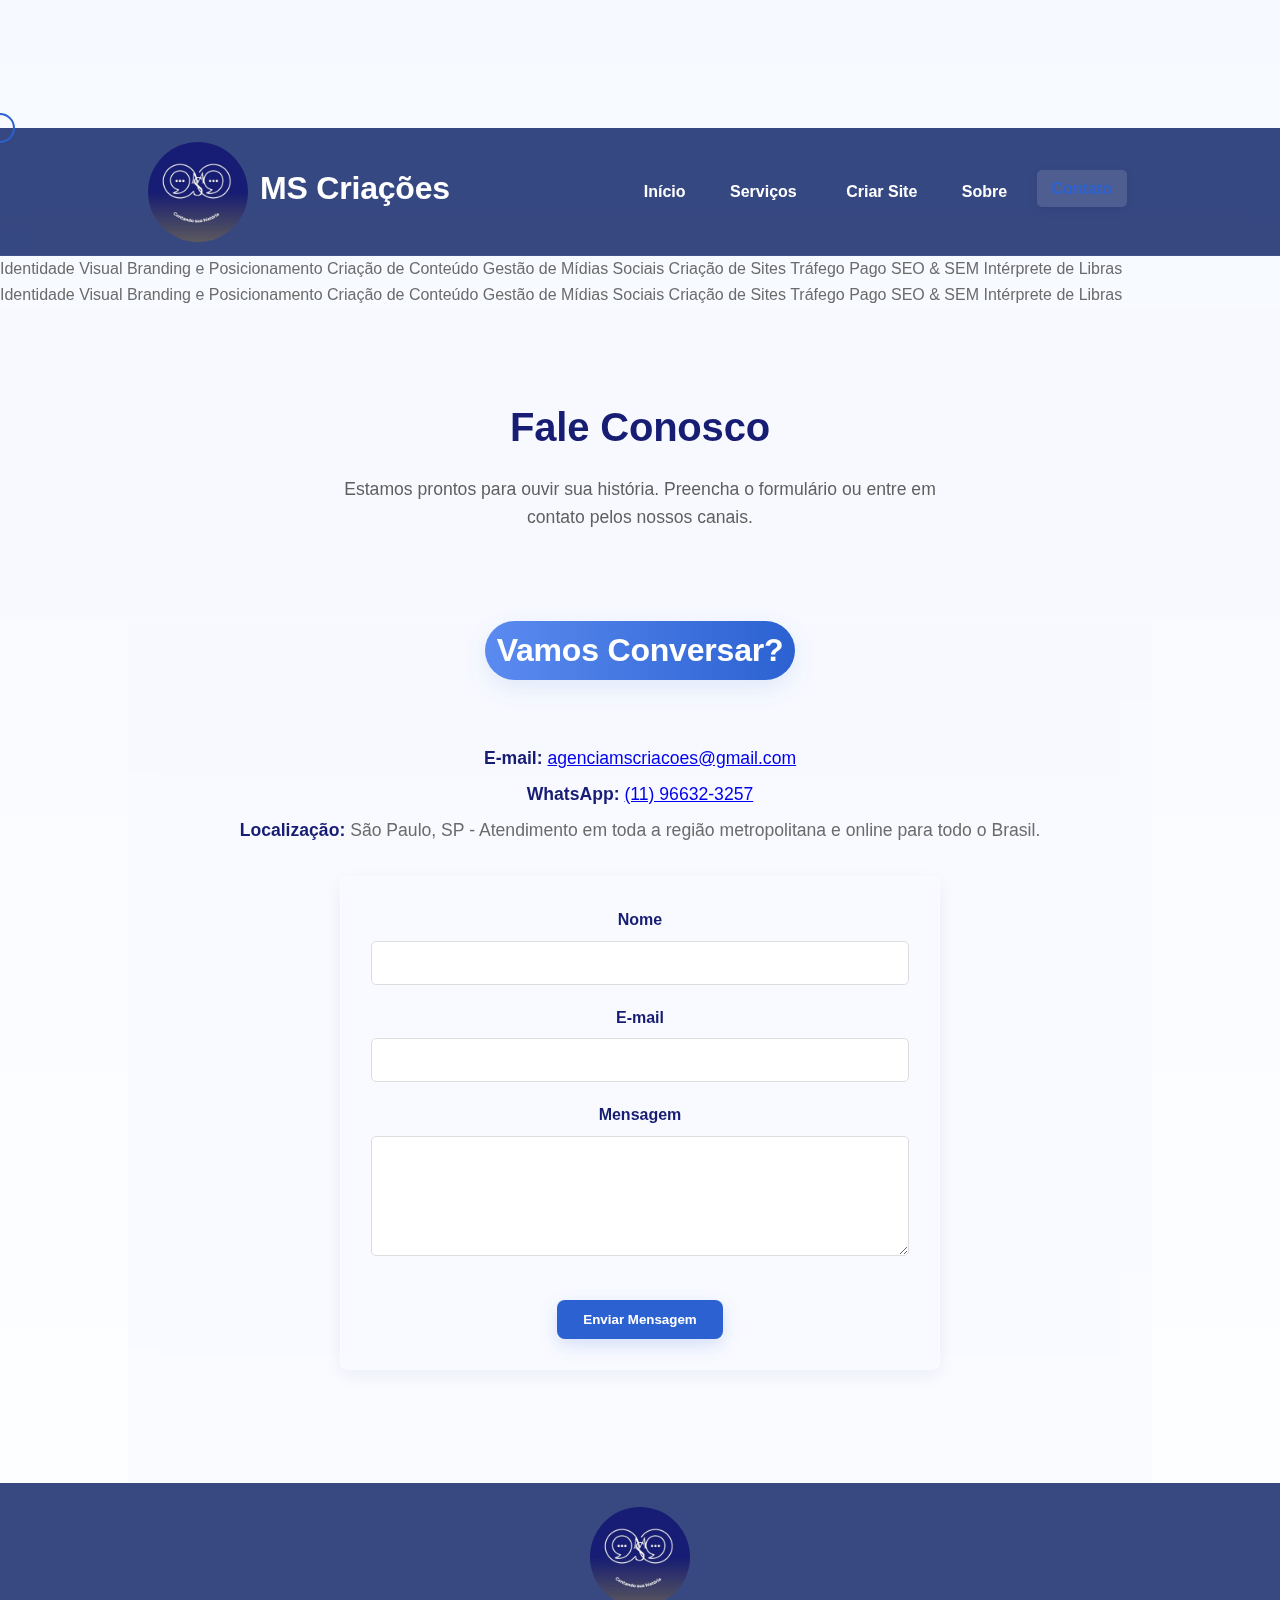
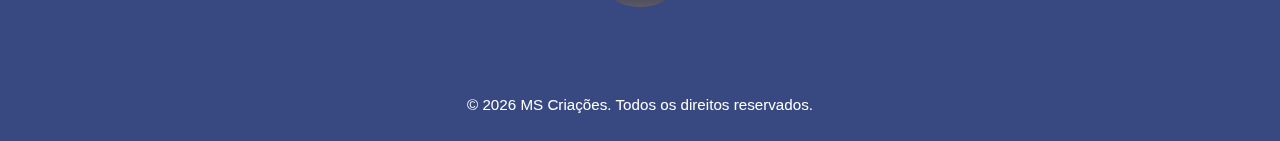
<file: contact.html>
<!DOCTYPE html>
<html lang="pt-br">
<head>
    <meta charset="UTF-8">
    <meta name="viewport" content="width=device-width, initial-scale=1.0">
    <title>Contato | Fale com a MS Criações</title>
    <meta name="description" content="Entre em contato com a MS Criações. Vamos conversar sobre como podemos ajudar sua marca a crescer com estratégias de marketing digital e branding.">
    <meta name="keywords" content="contato agência de marketing, orçamento marketing digital, falar com ms criações, são paulo, sp">
    <meta name="robots" content="index, follow">
    <link rel="canonical" href="https://agenciamscriacoes.netlify.app/contact.html">

    <!-- Open Graph / Facebook -->
    <meta property="og:type" content="website">
    <meta property="og:url" content="https://agenciamscriacoes.netlify.app/contact.html">
    <meta property="og:title" content="Contato | Fale com a MS Criações">
    <meta property="og:description" content="Pronto para contar sua história? Entre em contato com a MS Criações e vamos construir algo incrível juntos.">
    <meta property="og:image" content="https://agenciamscriacoes.netlify.app/img/LogoMsCriacoes.png">

    <!-- Favicon -->
    <link rel="icon" href="./img/LogoMsCriacoes.png" type="image/png">
    <link rel="apple-touch-icon" href="./img/LogoMsCriacoes.png">

    <!-- Política de Segurança de Conteúdo (CSP) -->
    <meta http-equiv="Content-Security-Policy" content="default-src 'self'; script-src 'self' 'unsafe-inline' https://web3forms.com; style-src 'self' 'unsafe-inline' https://fonts.googleapis.com https://cdnjs.cloudflare.com; font-src 'self' https://fonts.gstatic.com https://cdnjs.cloudflare.com; img-src 'self' https: data:; connect-src 'self' https://api.web3forms.com https://fonts.googleapis.com https://fonts.gstatic.com https://cdnjs.cloudflare.com;">

    <link rel="preconnect" href="https://fonts.googleapis.com">
    <link rel="preconnect" href="https://fonts.gstatic.com" crossorigin>
    <link href="https://fonts.googleapis.com/css2?family=Poppins:wght@400;700&family=Cormorant+Garamond:wght@700&display=swap" rel="stylesheet">
    <link rel="stylesheet" href="https://cdnjs.cloudflare.com/ajax/libs/font-awesome/6.5.1/css/all.min.css" integrity="sha512-DTOQO9RWCH3ppGqcWaEA1BIZOC6xxalwEsw9c2QQeAIftl+Vegovlnee1c9QX4TctnWMn13TZye+giMm8e2LwA==" crossorigin="anonymous" referrerpolicy="no-referrer" />
    <link rel="stylesheet" href="./style.css">
</head>
<body>
    <!-- Menu Vertical Flutuante -->
    <nav id="menu-vertical" class="menu-vertical-oculto">
        <ul>
            <li><a href="index.html" title="Início"><i class="fas fa-home"></i></a></li>
            <li><a href="serviços.html" title="Serviços"><i class="fas fa-cogs"></i></a></li>
            <li><a href="sites.html" title="Criar Site"><i class="fas fa-laptop-code"></i></a></li>
            <li><a href="sobre.html" title="Sobre"><i class="fas fa-info-circle"></i></a></li>
            <li><a href="contact.html" title="Contato"><i class="fas fa-envelope"></i></a></li>
        </ul>
    </nav>
    <div class="custom-cursor"></div>
    <div class="background-circles">
        <span></span><span></span><span></span><span></span><span></span>
        <span></span><span></span><span></span><span></span><span></span>
    </div>

    <header>
        <div class="container">
            <a href="index.html" class="logo-link">
                <img src="./img/LogoMsCriacoes.png" alt="Logo da Agência MS Criações">
                <h1 class="logo">MS Criações</h1>
            </a>
            <nav id="nav-principal">
                <ul>
                    <li><a href="index.html">Início</a></li>
                    <li class="menu-suspenso">
                        <a href="serviços.html">Serviços <i class="fas fa-chevron-down"></i></a>
                        <ul class="menu-suspenso-conteudo">
                            <li><a href="serviços.html#visual-identity">Identidade Visual</a></li>
                            <li><a href="serviços.html#branding">Branding e Posicionamento</a></li>
                            <li><a href="serviços.html#content-creation">Criação de Conteúdo</a></li>
                            <li><a href="serviços.html#social-media">Gestão de Mídias Sociais</a></li>
                            <li><a href="sites.html">Criação de Sites & SEO</a></li>
                            <li><a href="serviços.html#paid-traffic">Tráfego Pago</a></li>
                            <li><a href="serviços.html#seo-sem">SEO & SEM</a></li>
                            <li><a href="serviços.html#graphic-design">Design Gráfico</a></li>
                            <li><a href="serviços.html#email-marketing">E-mail Marketing</a></li>
                            <li><a href="serviços.html#marketing-consult">Consultoria de Marketing</a></li>
                            <li><a href="serviços.html#interprete">Intérprete de Libras</a></li>
                        </ul>
                    </li>
                    <li><a href="sites.html">Criar Site</a></li>
                    <li><a href="sobre.html">Sobre</a></li>
                    <li><a href="contact.html" class="ativo">Contato</a></li>
                </ul>
            </nav>
            <button id="menu-hamburguer" aria-label="Abrir menu" aria-expanded="false">
                <i class="fas fa-bars"></i>
            </button>
        </div>
    </header>

    <main>
        <!-- Faixa de Serviços Animada -->
        <div class="servicos-animados">
            <div class="lista-servicos">
                <span><i class="fas fa-palette"></i> Identidade Visual</span>
                <span><i class="fas fa-lightbulb"></i> Branding e Posicionamento</span>
                <span><i class="fas fa-pen-nib"></i> Criação de Conteúdo</span>
                <span><i class="fas fa-share-alt"></i> Gestão de Mídias Sociais</span>
                <span><i class="fas fa-laptop-code"></i> Criação de Sites</span>
                <span><i class="fas fa-bullhorn"></i> Tráfego Pago</span>
                <span><i class="fas fa-search"></i> SEO & SEM</span>
                <span><i class="fas fa-sign-language"></i> Intérprete de Libras</span>
            </div>
            <div class="lista-servicos" aria-hidden="true">
                <span><i class="fas fa-palette"></i> Identidade Visual</span>
                <span><i class="fas fa-lightbulb"></i> Branding e Posicionamento</span>
                <span><i class="fas fa-pen-nib"></i> Criação de Conteúdo</span>
                <span><i class="fas fa-share-alt"></i> Gestão de Mídias Sociais</span>
                <span><i class="fas fa-laptop-code"></i> Criação de Sites</span>
                <span><i class="fas fa-bullhorn"></i> Tráfego Pago</span>
                <span><i class="fas fa-search"></i> SEO & SEM</span>
                <span><i class="fas fa-sign-language"></i> Intérprete de Libras</span>
            </div>
        </div>
        <div class="cabecalho-pagina-titulo">
            <div class="container">
                <h1>Fale Conosco</h1>
                <p>Estamos prontos para ouvir sua história. Preencha o formulário ou entre em contato pelos nossos canais.</p>
            </div>
        </div>

        <section id="contato" class="container">
            <div class="titulo-wrapper">
                <h2>Vamos Conversar?</h2>
            </div>
            <div class="contato-info">
                <p><strong>E-mail:</strong> <a href="mailto:agenciamscriacoes@gmail.com">agenciamscriacoes@gmail.com</a></p>
                <p><strong>WhatsApp:</strong> <a href="https://wa.me/5511966323257" target="_blank" rel="noopener noreferrer">(11) 96632-3257</a></p>
                <p><strong>Localização:</strong> São Paulo, SP - Atendimento em toda a região metropolitana e online para todo o Brasil.</p>
            </div>

            <form action="https://api.web3forms.com/submit" method="POST" class="formulario-contato">
                <!-- Substitua pelo seu Access Key do Web3Forms. É grátis! -->
                <input type="hidden" name="access_key" value="c6931593-21b5-4c31-9a73-353a2c5399c5">

                <div class="grupo-formulario">
                    <label for="name">Nome</label>
                    <input type="text" name="name" id="name" required>
                </div>
                <div class="grupo-formulario">
                    <label for="email">E-mail</label>
                    <input type="email" name="email" id="email" required>
                </div>
                <div class="grupo-formulario">
                    <label for="message">Mensagem</label>
                    <textarea name="message" id="message" required></textarea>
                </div>
                <button type="submit" class="botao-cta">Enviar Mensagem</button>
            </form>
        </section>
    </main>

    <footer>
        <a href="index.html" class="footer-logo-link">
            <img src="./img/LogoMsCriacoes.png" alt="Logo MS Criações">
        </a>
        <div class="redes-sociais">
            <a href="https://www.instagram.com/agenciamscriacoes" target="_blank" title="Instagram" rel="noopener noreferrer"><i class="fab fa-instagram"></i></a>
            <a href="https://www.facebook.com/profile.php?id=100081991680252" target="_blank" title="Facebook" rel="noopener noreferrer"><i class="fab fa-facebook-f"></i></a>
            <a href="https://wa.me/5511966323257" target="_blank" title="WhatsApp" rel="noopener noreferrer"><i class="fab fa-whatsapp"></i></a>
            <a href="https://www.linkedin.com/in/ag%C3%AAncia-ms-cria%C3%A7%C3%B5es-60936438a?utm_source=share&utm_campaign=share_via&utm_content=profile&utm_medium=android_app&lipi=urn%3Ali%3Apage%3Ad_flagship3_messaging_conversation_detail%3B7OPuw2mGSeuJONG70EQP7w%3D%3D" target="_blank" title="LinkedIn" rel="noopener noreferrer"><i class="fab fa-linkedin-in"></i></a>
        </div>
        <p>&copy; <span id="current-year"></span> MS Criações. Todos os direitos reservados.</p>
    </footer>

    <script src="main.js" defer></script>
</body>
</html>
</file>
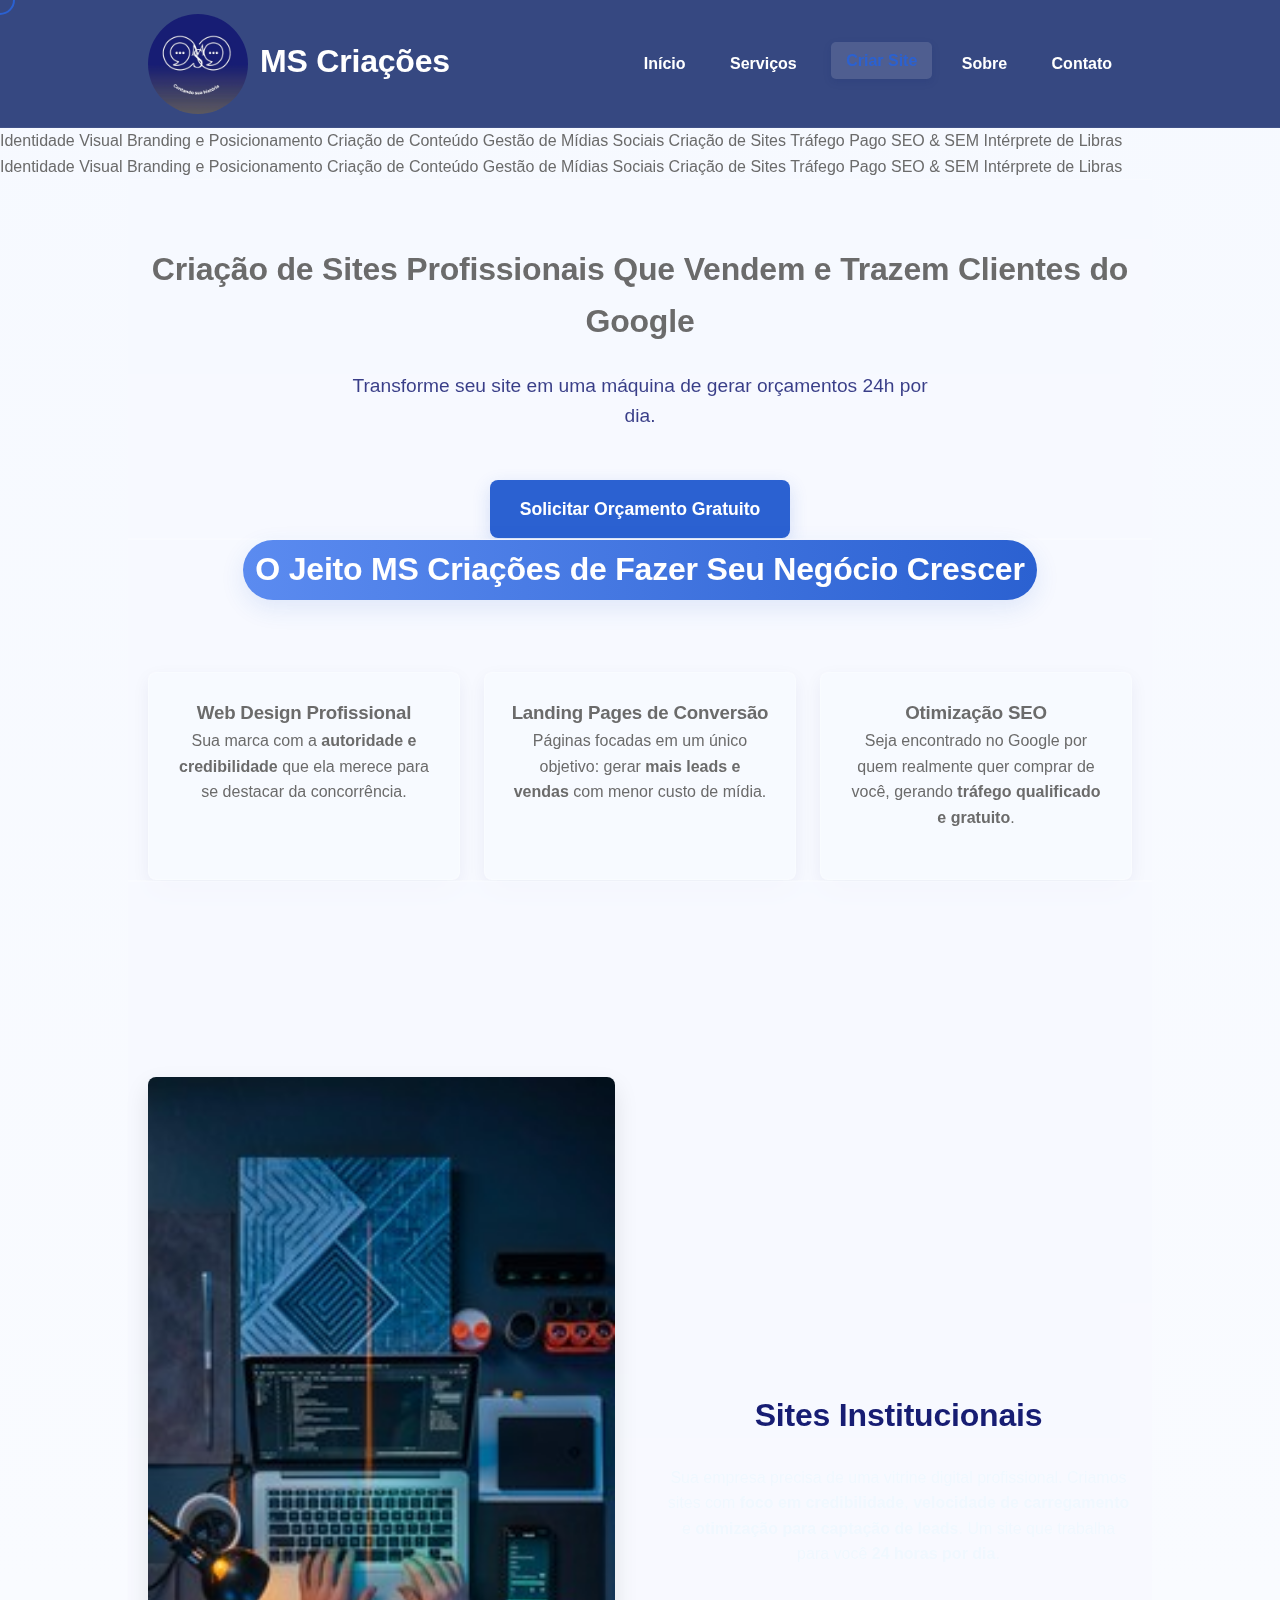
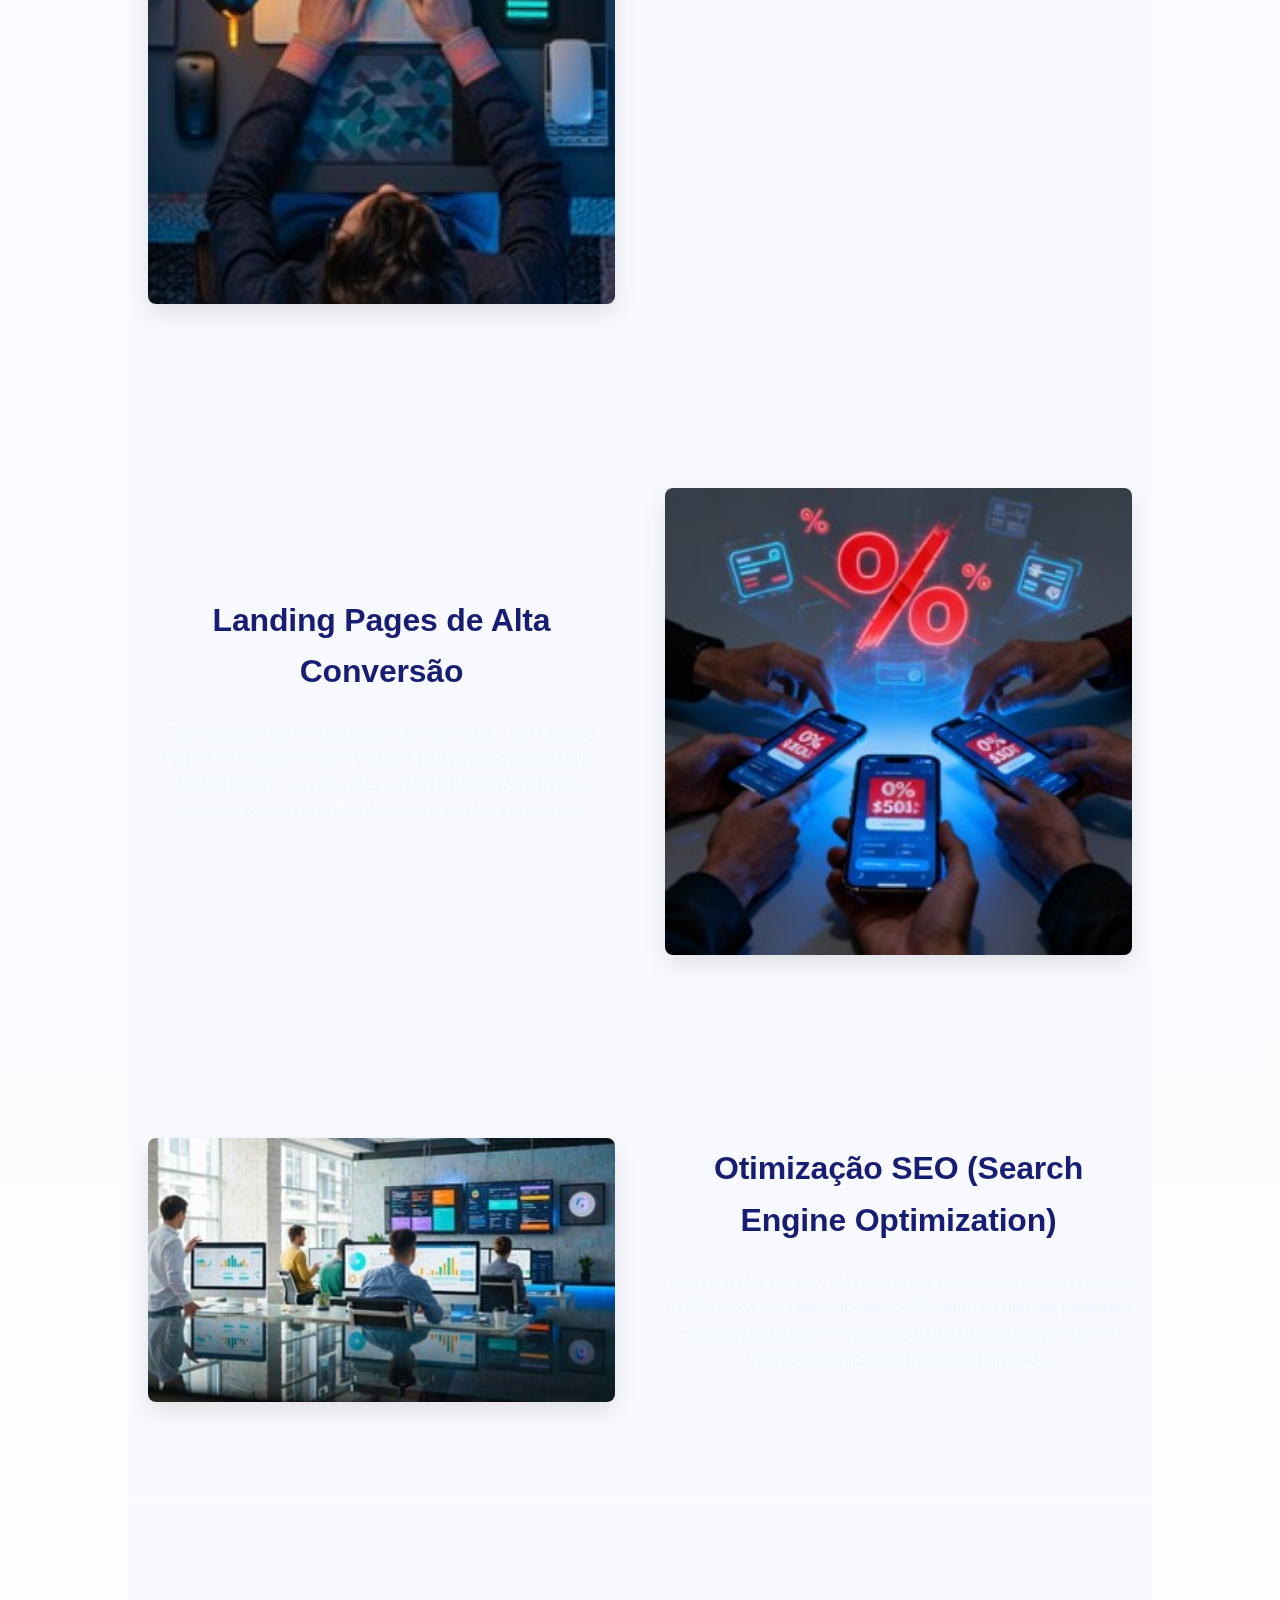
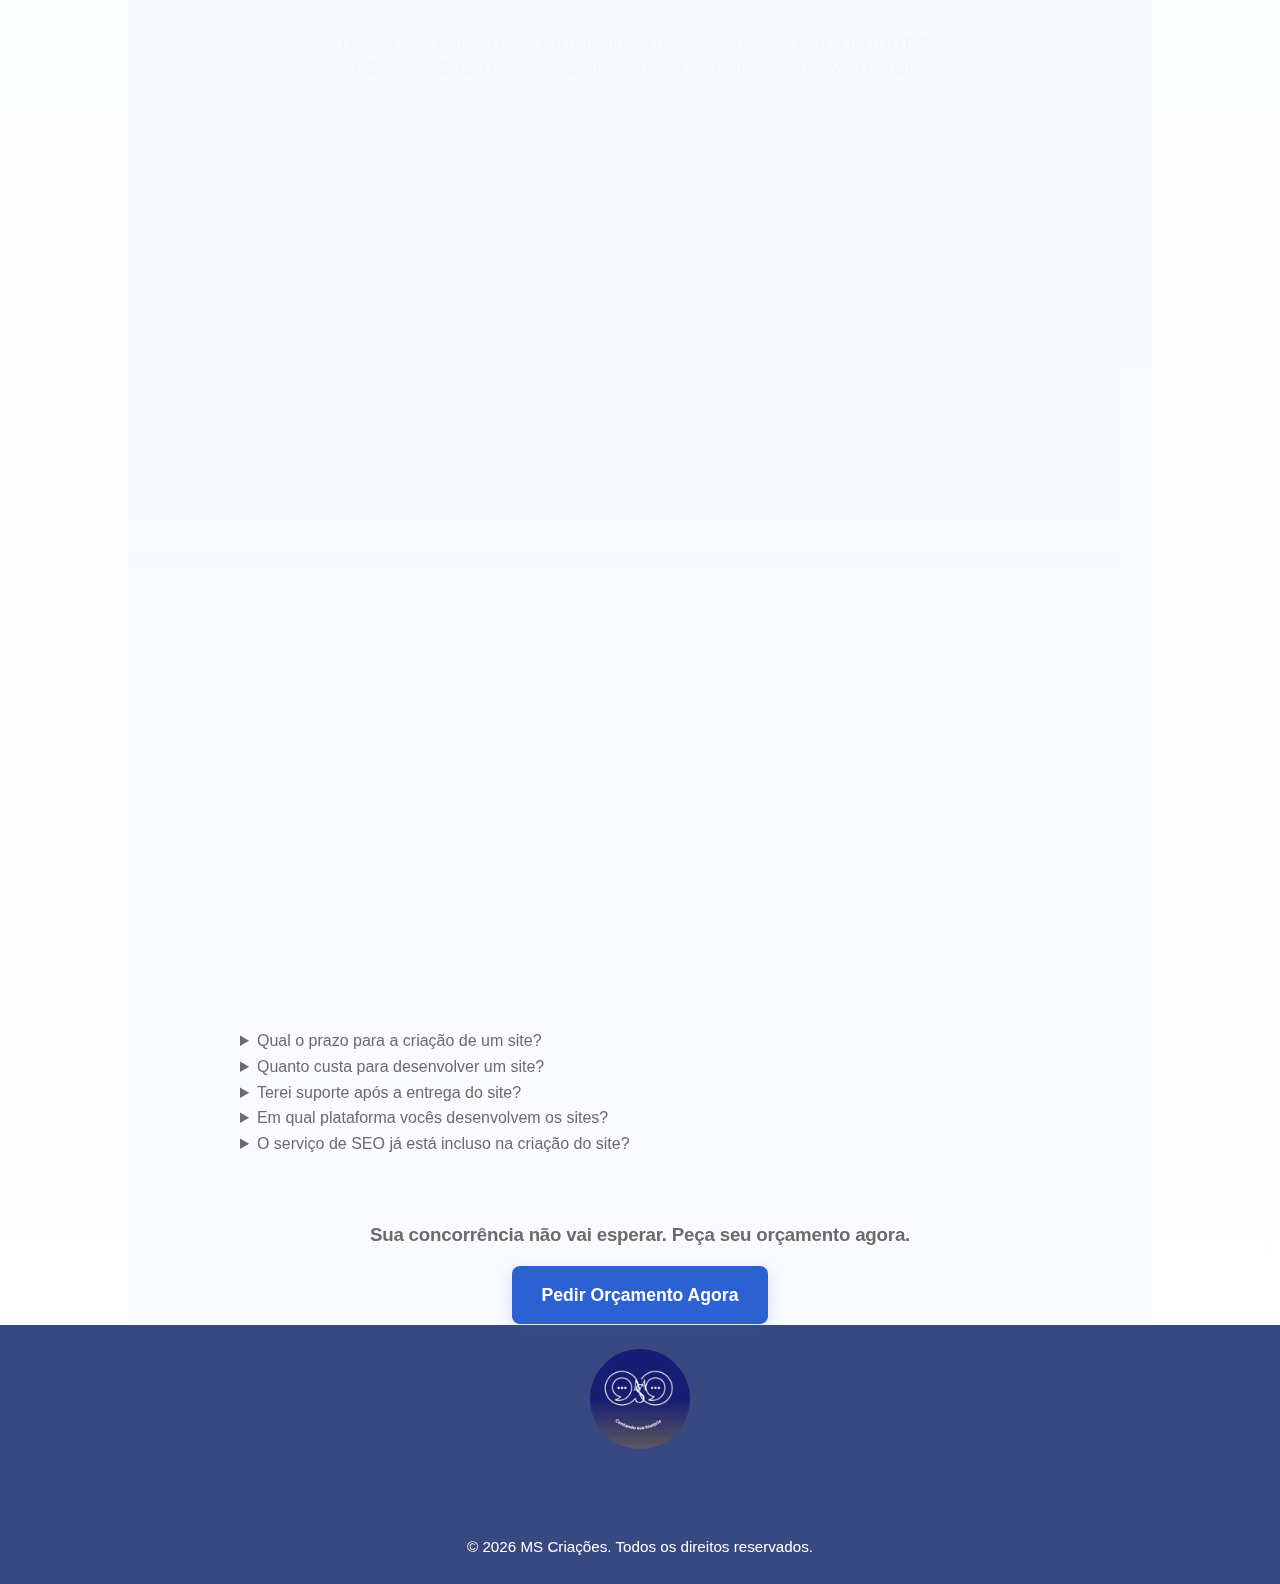
<file: sites.html>
<!DOCTYPE html>
<html lang="pt-br" prefix="og: https://ogp.me/ns#">
<head>
    <meta charset="UTF-8">
    <meta name="viewport" content="width=device-width, initial-scale=1.0">    
    <title>Criação de Sites e SEO que Geram Vendas | MS Criações</title>
    <meta name="description" content="Criação de sites profissionais e otimização SEO para PMEs e profissionais liberais. Transforme seu site em uma máquina de vendas com a MS Criações.">
    <meta name="keywords" content="criação de sites, landing page de alta conversão, otimização seo, desenvolvimento de site, web design profissional, site para pme, site para profissional liberal, são paulo">
    <meta name="robots" content="index, follow">
    <link rel="canonical" href="https://agenciamscriacoes.netlify.app/sites.html">

    <!-- Open Graph / Facebook -->
    <meta property="og:type" content="website">
    <meta property="og:url" content="https://agenciamscriacoes.netlify.app/sites.html">
    <meta property="og:title" content="Criação de Sites Profissionais Que Vendem | MS Criações">
    <meta property="og:description" content="Transforme seu site em uma máquina de gerar orçamentos 24h por dia. Foco em performance, velocidade e conversão.">
    <meta property="og:image" content="https://agenciamscriacoes.netlify.app/img/LogoMsCriacoes.png">

    <!-- Favicon -->
    <link rel="icon" href="./img/LogoMsCriacoes.png" type="image/png">
    <link rel="apple-touch-icon" href="./img/LogoMsCriacoes.png">

    <!-- Política de Segurança de Conteúdo (CSP) -->
    <meta http-equiv="Content-Security-Policy" content="default-src 'self'; script-src 'self' 'unsafe-inline'; style-src 'self' 'unsafe-inline' https://fonts.googleapis.com https://cdnjs.cloudflare.com; font-src 'self' https://fonts.gstatic.com https://cdnjs.cloudflare.com; img-src 'self' https: data:; connect-src 'self' https://fonts.googleapis.com https://fonts.gstatic.com https://cdnjs.cloudflare.com;">

    <link rel="preconnect" href="https://fonts.googleapis.com">
    <link rel="preconnect" href="https://fonts.gstatic.com" crossorigin>
    <link href="https://fonts.googleapis.com/css2?family=Poppins:wght@400;700&display=swap" rel="stylesheet">
    <!-- Font Awesome com Subresource Integrity (SRI) -->
    <link rel="stylesheet" href="https://cdnjs.cloudflare.com/ajax/libs/font-awesome/6.5.1/css/all.min.css" integrity="sha512-DTOQO9RWCH3ppGqcWaEA1BIZOC6xxalwEsw9c2QQeAIftl+Vegovlnee1c9QX4TctnWMn13TZye+giMm8e2LwA==" crossorigin="anonymous" referrerpolicy="no-referrer" />
    <link rel="stylesheet" href="./style.css">
</head>
<body class="page-sites">
    <div class="background-logos" id="logo-container">
        <!-- Logos serão adicionados aqui via JavaScript -->
    </div>
    <div class="custom-cursor"></div>

    <header>
        <div class="container">
            <a href="index.html" class="logo-link">
                <img src="./img/LogoMsCriacoes.png" alt="Logo MS Criações">
                <h1 class="logo">MS Criações</h1>
            </a>
            <nav id="nav-principal" aria-label="Menu principal">
                <ul>
                    <li><a href="index.html">Início</a></li>
                    <li class="menu-suspenso">
                        <a href="serviços.html">Serviços <i class="fas fa-chevron-down"></i></a>
                        <ul class="menu-suspenso-conteudo">
                            <li><a href="serviços.html#visual-identity">Identidade Visual</a></li>
                            <li><a href="serviços.html#branding">Branding e Posicionamento</a></li>
                            <li><a href="serviços.html#content-creation">Criação de Conteúdo</a></li>
                            <li><a href="serviços.html#social-media">Gestão de Mídias Sociais</a></li>
                            <li><a href="sites.html">Criação de Sites & SEO</a></li>
                            <li><a href="serviços.html#paid-traffic">Tráfego Pago</a></li>
                            <li><a href="serviços.html#seo-sem">SEO & SEM</a></li>
                            <li><a href="serviços.html#graphic-design">Design Gráfico</a></li>
                            <li><a href="serviços.html#email-marketing">E-mail Marketing</a></li>
                            <li><a href="serviços.html#marketing-consult">Consultoria de Marketing</a></li>
                            <li><a href="serviços.html#interprete">Intérprete de Libras</a></li>
                        </ul>
                    </li>
                    <li><a href="sites.html" aria-current="page">Criar Site</a></li>
                    <li><a href="sobre.html">Sobre</a></li>
                    <li><a href="contact.html">Contato</a></li>
                </ul>
            </nav>
            <button id="menu-hamburguer" aria-label="Abrir menu" aria-expanded="false">
                <i class="fas fa-bars"></i>
            </button>
        </div>
    </header>

    <main>
        <!-- Faixa de Serviços Animada -->
        <div class="servicos-animados">
            <div class="lista-servicos">
                <span><i class="fas fa-palette"></i> Identidade Visual</span>
                <span><i class="fas fa-lightbulb"></i> Branding e Posicionamento</span>
                <span><i class="fas fa-pen-nib"></i> Criação de Conteúdo</span>
                <span><i class="fas fa-share-alt"></i> Gestão de Mídias Sociais</span>
                <span><i class="fas fa-laptop-code"></i> Criação de Sites</span>
                <span><i class="fas fa-bullhorn"></i> Tráfego Pago</span>
                <span><i class="fas fa-search"></i> SEO & SEM</span>
                <span><i class="fas fa-sign-language"></i> Intérprete de Libras</span>
            </div>
            <div class="lista-servicos" aria-hidden="true">
                <span><i class="fas fa-palette"></i> Identidade Visual</span>
                <span><i class="fas fa-lightbulb"></i> Branding e Posicionamento</span>
                <span><i class="fas fa-pen-nib"></i> Criação de Conteúdo</span>
                <span><i class="fas fa-share-alt"></i> Gestão de Mídias Sociais</span>
                <span><i class="fas fa-laptop-code"></i> Criação de Sites</span>
                <span><i class="fas fa-bullhorn"></i> Tráfego Pago</span>
                <span><i class="fas fa-search"></i> SEO & SEM</span>
                <span><i class="fas fa-sign-language"></i> Intérprete de Libras</span>
            </div>
        </div>
        <!-- A. Seção Principal (Acima da Dobra) -->
        <section id="hero-sites" class="container" style="padding-top: 4rem; text-align: center;">
            <h1>Criação de Sites Profissionais Que Vendem e Trazem Clientes do Google</h1>
            <p class="secao-subtitulo" style="font-size: 1.2rem; margin-bottom: 2rem;">Transforme seu site em uma máquina de gerar orçamentos 24h por dia.</p>
            <a href="https://wa.me/5511966323257?text=Ol%C3%A1%2C+gostaria+de+um+or%C3%A7amento+gratuito+para+meu+site." target="_blank" rel="noopener noreferrer" class="botao-cta" style="font-size: 1.1rem; padding: 15px 30px;">
                <i class="fab fa-whatsapp"></i> Solicitar Orçamento Gratuito
            </a>
        </section>

        <!-- B. Seção de Diferenciais -->
        <section id="diferenciais-sites" class="container">
            <h2>O Jeito MS Criações de Fazer Seu Negócio Crescer</h2>
            <div class="resumo-cartoes">
                <div class="cartao">
                    <i class="fas fa-paint-brush cartao-icone"></i>
                    <h3>Web Design Profissional</h3>
                    <p>Sua marca com a <strong>autoridade e credibilidade</strong> que ela merece para se destacar da concorrência.</p>
                </div>
                <div class="cartao">
                    <i class="fas fa-bullseye cartao-icone"></i>
                    <h3>Landing Pages de Conversão</h3>
                    <p>Páginas focadas em um único objetivo: gerar <strong>mais leads e vendas</strong> com menor custo de mídia.</p>
                </div>
                <div class="cartao">
                    <i class="fas fa-chart-line cartao-icone"></i>
                    <h3>Otimização SEO</h3>
                    <p>Seja encontrado no Google por quem realmente quer comprar de você, gerando <strong>tráfego qualificado e gratuito</strong>.</p>
                </div>
            </div>
        </section>

        

        <!-- D. Detalhamento do Serviço -->
        <section id="detalhe-servicos" class="container">
            <h2>Soluções Digitais Sob Medida Para o Seu Sucesso</h2>
            <div class="lista-secao-servico">
                <div class="servico-item">
                    <div class="servico-item-conteudo">
                        <div class="servico-imagem">
                            <img src="./img/criacaodesites.jpg" alt="Criação de site profissional exibido em um laptop">
                        </div>
                        <div class="servico-descricao">
                            <h3>Sites Institucionais</h3>
                            <p style="color: aliceblue;">Sua empresa precisa de uma vitrine digital profissional. Criamos sites com <strong>foco em credibilidade</strong>, <strong>velocidade de carregamento</strong> e <strong>otimização para captação de leads</strong>. Um site que trabalha para você <strong>24 horas por dia</strong>.</p>
                        </div>
                    </div>
                </div>
                <div class="servico-item reverso">
                    <div class="servico-item-conteudo">
                        <div class="servico-imagem">
                            <img src="./img/trafegopago.jpg" alt="Gráficos de conversão e performance de uma landing page">
                        </div>
                        <div class="servico-descricao">
                            <h3>Landing Pages de Alta Conversão</h3>
                            <p style="color:aliceblue">Para campanhas de marketing e lançamentos, uma Landing Page é a ferramenta ideal. Usamos <strong>copywriting persuasivo</strong>, <strong>design limpo</strong> e um foco total em <strong>taxa de conversão</strong> para construir páginas que transformam visitantes em clientes.</p>
                        </div>
                    </div>
                </div>
                <div class="servico-item">
                    <div class="servico-item-conteudo">
                        <div class="servico-imagem">
                            <img src="./img/SEO.jpg" alt="Pessoa analisando dados de SEO em um laptop para rankeamento no Google">
                        </div>
                        <div class="servico-descricao">
                            <h3>Otimização SEO (Search Engine Optimization)</h3>
                            <p style="color: aliceblue;">Não basta ter um site, ele precisa ser encontrado. Nosso serviço de SEO foca em <strong>rankeamento no Google</strong>, <strong>análise de palavras-chave estratégicas</strong> e <strong>construção de autoridade</strong> para atrair <strong>tráfego orgânico (gratuito) e qualificado</strong>.</p>
                        </div>
                    </div>
                </div>
            </div>
        </section>

        <!-- NOVA SEÇÃO: Tecnologia e Performance -->
        <section id="tecnologia-performance" class="container">
            <h2>Tecnologia de Ponta para Máxima Performance</h2>
            <p class="secao-subtitulo" style="color: aliceblue;">Nossos sites não são feitos em plataformas genéricas. Usamos código puro (HTML, CSS e JavaScript) para entregar um resultado final muito superior. Veja por quê:</p>
            <div class="resumo-cartoes">
                <div class="cartao">
                    <i class="fas fa-rocket cartao-icone"></i>
                    <h3>Performance e Velocidade</h3>
                    <p>Sites feitos em código puro são <strong>extremamente leves e rápidos</strong>. Isso não só agrada seus visitantes, mas é um dos fatores mais importantes para o <strong>bom posicionamento no Google</strong>.</p>
                </div>
                <div class="cartao">
                    <i class="fas fa-search-plus cartao-icone"></i>
                    <h3>SEO Técnico Avançado</h3>
                    <p>Com controle total do código, implementamos uma <strong>estrutura semântica perfeita</strong> e dados estruturados (rich snippets) que ajudam o Google a entender e destacar seu site nos resultados de busca.</p>
                </div>
                <div class="cartao">
                    <i class="fas fa-shield-alt cartao-icone"></i>
                    <h3>Segurança e Baixo Custo</h3>
                    <p>Sem plugins vulneráveis e com uma estrutura mais simples, seu site fica <strong>muito mais seguro</strong> contra ataques. Além disso, a hospedagem de sites estáticos é <strong>mais barata e eficiente</strong>.</p>
                </div>
                <div class="cartao">
                    <i class="fas fa-palette cartao-icone"></i>
                    <h3>Flexibilidade Total</h3>
                    <p>Não estamos limitados por templates prontos. Podemos criar <strong>qualquer design e funcionalidade</strong> que seu negócio precisar, garantindo um site verdadeiramente único e escalável para o futuro.</p>
                </div>
            </div>
        </section>

        <!-- E. O Processo -->
        <section id="processo" class="container">
            <h2>Histórias contadas com método</h2>
            <div class="resumo-cartoes">
                <div class="cartao"><div class="cartao-numero">1</div><i class="fas fa-search-dollar cartao-icone"></i><h3>Estratégia</h3><p>Imersão no seu negócio para definir objetivos, público e a melhor estratégia digital.</p></div>
                <div class="cartao"><div class="cartao-numero">2</div><i class="fas fa-pencil-ruler cartao-icone"></i><h3>Desenvolvimento</h3><p>Criação do design e desenvolvimento do site com foco em usabilidade e performance.</p></div>
                <div class="cartao"><div class="cartao-numero">3</div><i class="fas fa-rocket cartao-icone"></i><h3>SEO & Lançamento</h3><p>Otimização completa para o Google e publicação do seu novo site no ar.</p></div>
                <div class="cartao"><div class="cartao-numero">4</div><i class="fas fa-chart-line cartao-icone"></i><h3>Acompanhamento</h3><p>Análise de resultados e otimizações contínuas para garantir o crescimento.</p></div>
            </div>
        </section>

        <!-- F. Fechamento e FAQ -->
        <section id="faq-fechamento" class="container">
            <h2>Perguntas Frequentes (FAQ)</h2>
            <div class="faq-container" style="max-width: 800px; margin: 2rem auto; text-align: left;">
                <details><summary>Qual o prazo para a criação de um site?</summary><p>Um site institucional leva, em média, de 20 a 30 dias, enquanto uma Landing Page pode ser entregue em até 10 dias, dependendo da complexidade.</p></details>
                <details><summary>Quanto custa para desenvolver um site?</summary><p>O investimento varia conforme o projeto. Oferecemos pacotes personalizados para cada necessidade. Entre em contato para um orçamento gratuito e sem compromisso.</p></details>
                <details><summary>Terei suporte após a entrega do site?</summary><p>Sim! Oferecemos um período de suporte gratuito para ajustes e dúvidas, além de planos de manutenção e atualização contínua.</p></details>
                <details><summary>Em qual plataforma vocês desenvolvem os sites?</summary><p>Trabalhamos com as tecnologias mais modernas e eficientes (HTML, CSS, JavaScript) para garantir máxima performance, segurança e total personalização, sem depender de plataformas de terceiros.</p></details>
                <details><summary>O serviço de SEO já está incluso na criação do site?</summary><p>A criação do site inclui uma otimização SEO básica (on-page). Para um trabalho contínuo de rankeamento e atração de tráfego, oferecemos um serviço de SEO completo e recorrente.</p></details>
            </div>

            <div class="fechamento-cta" style="margin-top: 4rem; text-align: center;">
                <h3>Sua concorrência não vai esperar. Peça seu orçamento agora.</h3>
                <a href="https://wa.me/5511966323257?text=Ol%C3%A1%2C+vi+a+p%C3%A1gina+de+sites+e+gostaria+de+um+or%C3%A7amento." target="_blank" rel="noopener noreferrer" class="botao-cta" style="font-size: 1.1rem; padding: 15px 30px;">
                    <i class="fab fa-whatsapp"></i> Pedir Orçamento Agora
                </a>
            </div>
        </section>
    </main>

    <footer>
        <a href="index.html" class="footer-logo-link">
            <img src="./img/LogoMsCriacoes.png" alt="Logo MS Criações">
        </a>
        <div class="redes-sociais">
            <a href="https://www.instagram.com/agenciamscriacoes" target="_blank" rel="noopener noreferrer" title="Instagram"><i class="fab fa-instagram"></i></a>
            <a href="https://www.facebook.com/profile.php?id=100081991680252" target="_blank" rel="noopener noreferrer" title="Facebook"><i class="fab fa-facebook-f"></i></a>
            <a href="https://wa.me/5511966323257" target="_blank" rel="noopener noreferrer" title="WhatsApp"><i class="fab fa-whatsapp"></i></a>
            <a href="https://www.linkedin.com/in/ag%C3%AAncia-ms-cria%C3%A7%C3%B5es-60936438a" target="_blank" rel="noopener noreferrer" title="LinkedIn"><i class="fab fa-linkedin-in"></i></a>
        </div>
        <p>&copy; <span id="current-year"></span> MS Criações. Todos os direitos reservados.</p>
    </footer>

    <script src="main.js" defer></script>
</body>
</html>
</body>
</html>
</file>
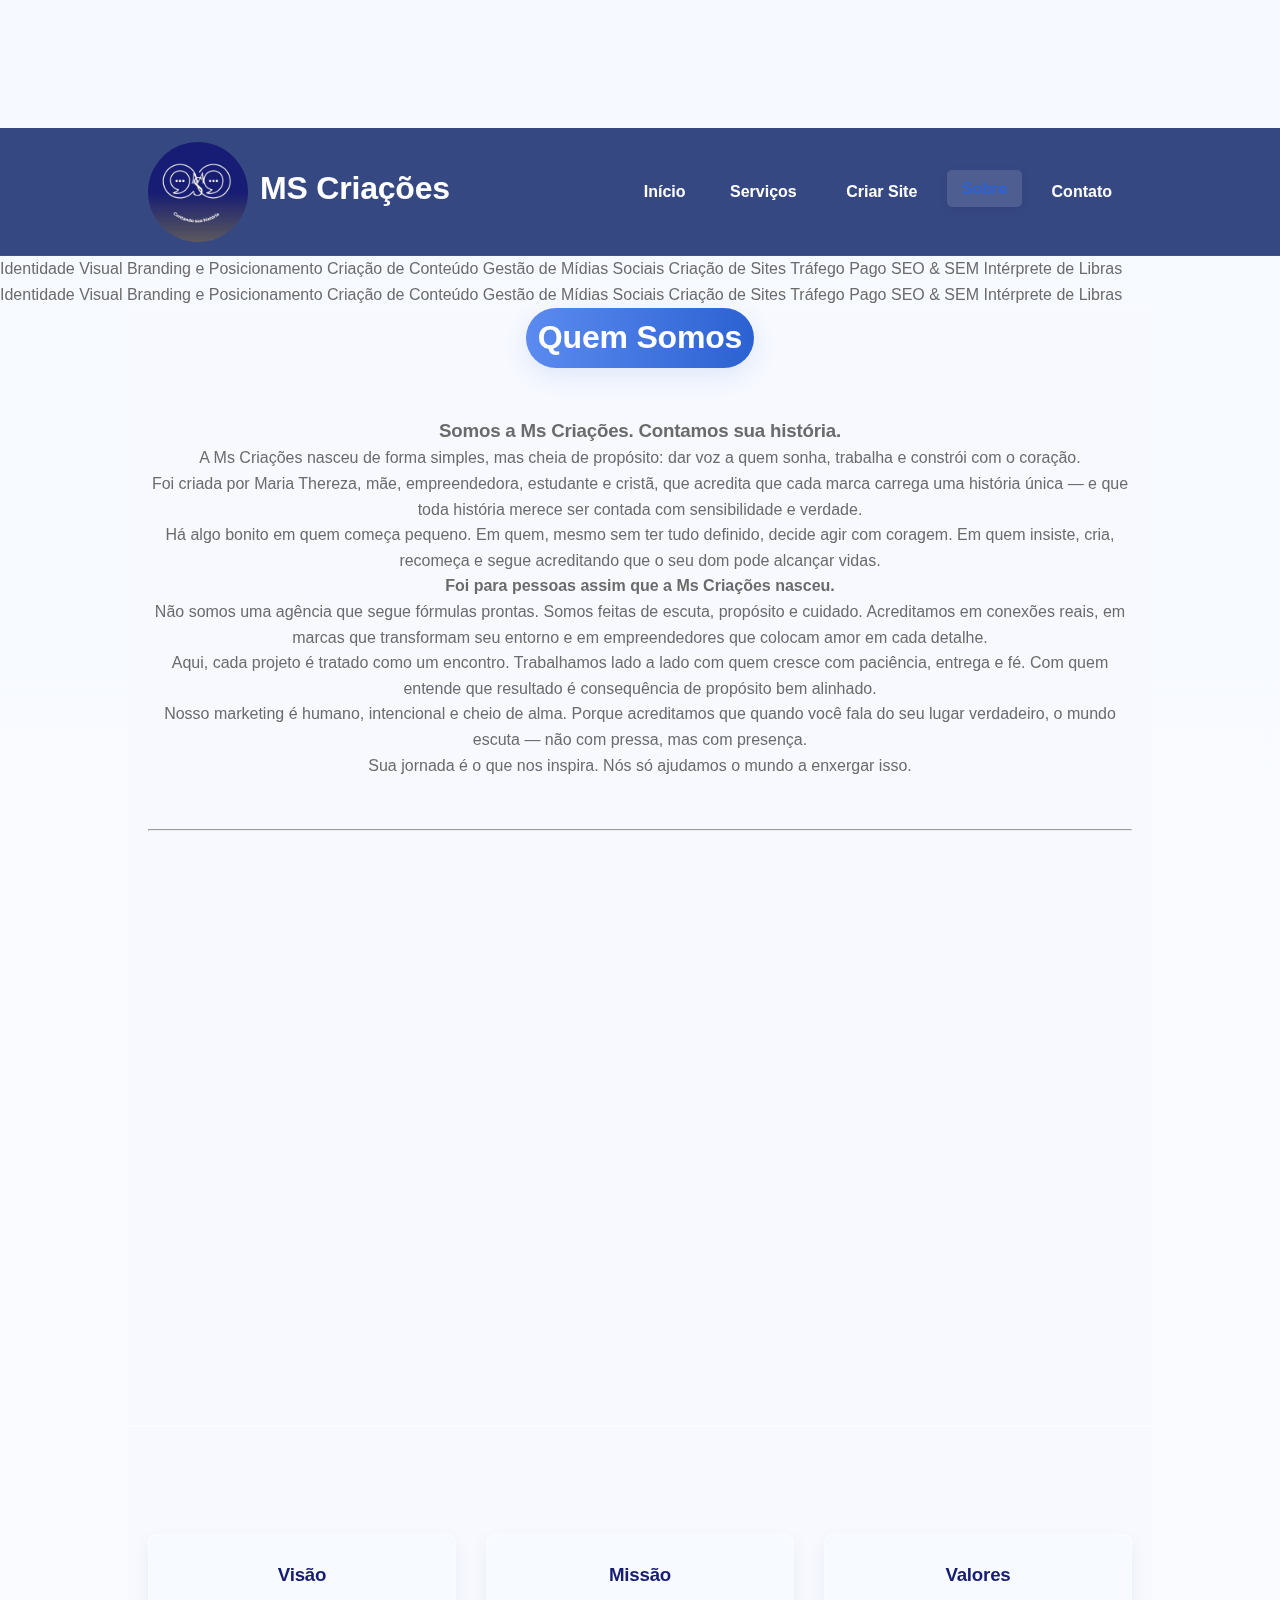
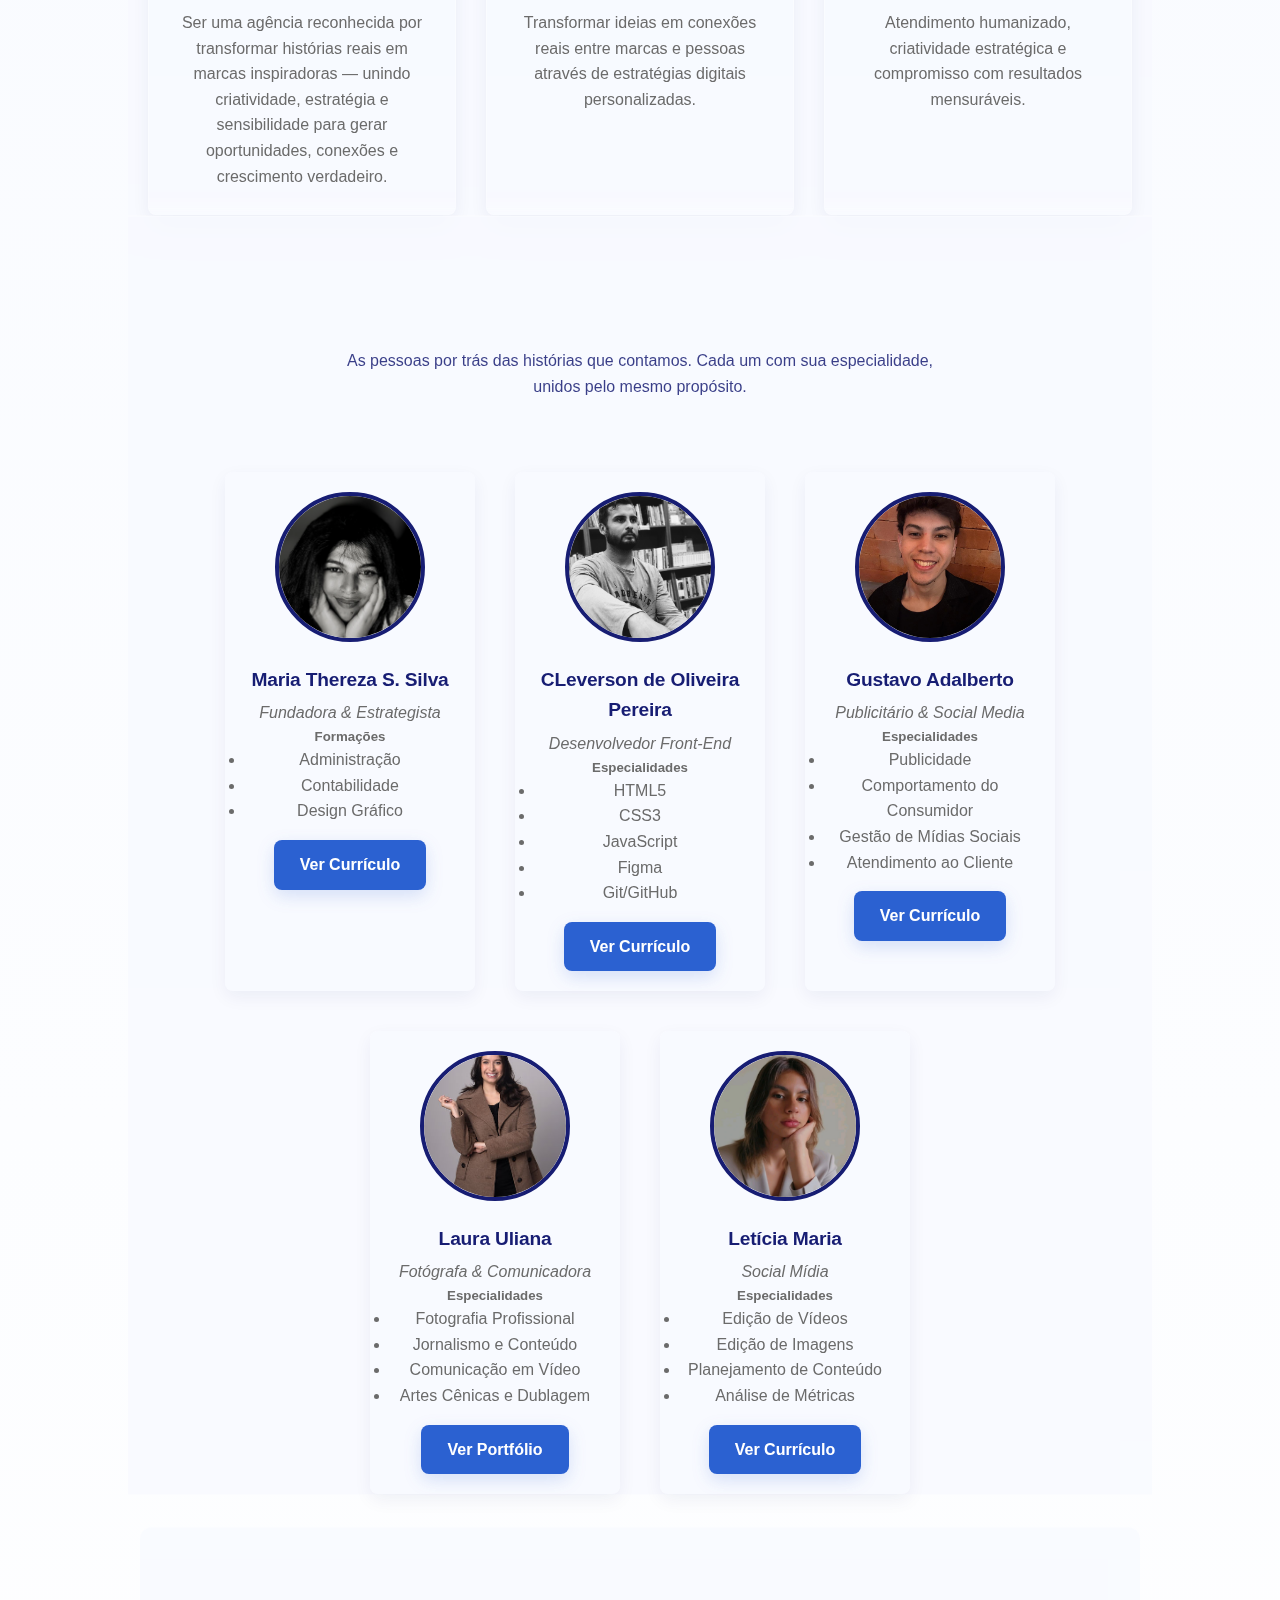
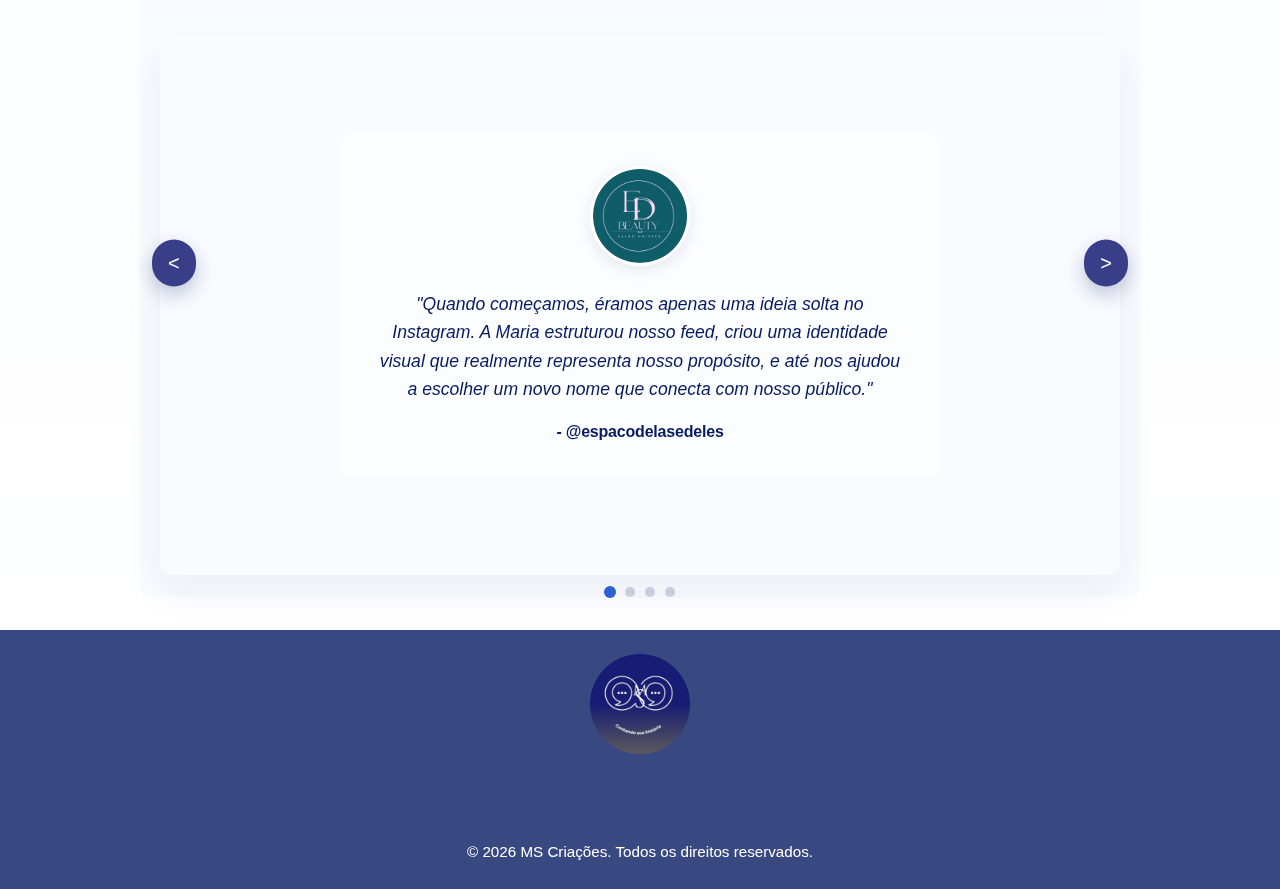
<file: sobre.html>
<!DOCTYPE html>
<html lang="pt-br" prefix="og: https://ogp.me/ns#">
<head>
    <meta charset="UTF-8">
    <meta name="viewport" content="width=device-width, initial-scale=1.0">
    <title>Sobre a Ms Criações | Agência de Marketing com Propósito em São Paulo e Região</title>    <meta name="description" content="Conheça a Ms Criações, agência de marketing com propósito em SP. Fundada por Maria Thereza, ajudamos marcas a contarem histórias autênticas.">
    <meta name="keywords" content="sobre ms criações, história da agência, agência de marketing com propósito, são paulo, região metropolitana, fundadora Maria Thereza, empreendedorismo feminino, marketing para mães empreendedoras, superação, marketing com fé, valores da agência, equipe de marketing">
    <meta name="robots" content="index, follow">
    <link rel="canonical" href="https://agenciamscriacoes.netlify.app/sobre.html">

    <!-- Open Graph / Facebook -->
    <meta property="og:type" content="website">
    <meta property="og:url" content="https://agenciamscriacoes.netlify.app/sobre.html">
    <meta property="og:title" content="Sobre Nós | A História da Ms Criações">
    <meta property="og:description" content="Conheça a história da Ms Criações, uma agência de marketing que nasceu para contar histórias autênticas de empresas e profissionais.">
    <meta property="og:image" content="https://agenciamscriacoes.netlify.app/img/ImagemFundadora.png">

    <!-- Favicon -->
    <link rel="icon" href="./img/LogoMsCriacoes.png" type="image/png">
    <link rel="apple-touch-icon" href="./img/LogoMsCriacoes.png">

    <!-- Política de Segurança de Conteúdo (CSP) -->
    <meta http-equiv="Content-Security-Policy" content="default-src 'self'; script-src 'self' 'unsafe-inline'; style-src 'self' 'unsafe-inline' https://fonts.googleapis.com https://cdnjs.cloudflare.com; font-src 'self' https://fonts.gstatic.com https://cdnjs.cloudflare.com; img-src 'self' https: data:; connect-src 'self' https://fonts.googleapis.com https://fonts.gstatic.com https://cdnjs.cloudflare.com;">

    <link rel="preconnect" href="https://fonts.googleapis.com">
    <link rel="preconnect" href="https://fonts.gstatic.com" crossorigin>
    <link href="https://fonts.googleapis.com/css2?family=Poppins:wght@400;700&display=swap" rel="stylesheet">
    <link href="https://fonts.googleapis.com/css2?family=Cormorant+Garamond:wght@700&display=swap" rel="stylesheet">
    <!-- Font Awesome com Subresource Integrity (SRI) -->
    <link rel="stylesheet" href="https://cdnjs.cloudflare.com/ajax/libs/font-awesome/6.5.1/css/all.min.css" integrity="sha512-DTOQO9RWCH3ppGqcWaEA1BIZOC6xxalwEsw9c2QQeAIftl+Vegovlnee1c9QX4TctnWMn13TZye+giMm8e2LwA==" crossorigin="anonymous" referrerpolicy="no-referrer" />
    <link rel="stylesheet" href="./style.css">
</head>
<body class="page-sobre">

        <!-- Novo Menu Vertical Flutuante -->
    <nav id="menu-vertical" class="menu-vertical-oculto" aria-label="Menu lateral">
        <ul>
            <li><a href="index.html" title="Início"><i class="fas fa-home"></i></a></li>
            <li><a href="serviços.html" title="Serviços"><i class="fas fa-cogs"></i></a></li>
            <li><a href="sites.html" title="Criar Site"><i class="fas fa-laptop-code"></i></a></li>
            <li><a href="sobre.html" title="Sobre" aria-current="page"><i class="fas fa-info-circle"></i></a></li>
            <li><a href="contact.html" title="Contato"><i class="fas fa-envelope"></i></a></li>
        </ul>
    </nav>
    <header>
        <div class="container">
            <a href="index.html" class="logo-link">
                <img src="./img/LogoMsCriacoes.png" alt="Logo da Agência MS Criações">
                <h1 class="logo">MS Criações</h1>
            </a>
            <nav id="nav-principal" aria-label="Menu principal">
                <ul>
                    <li><a href="index.html">Início</a></li>
                    <li class="menu-suspenso">
                        <a href="serviços.html">Serviços <i class="fas fa-chevron-down"></i></a>
                        <ul class="menu-suspenso-conteudo">
                            <li><a href="serviços.html#visual-identity">Identidade Visual</a></li>
                            <li><a href="serviços.html#branding">Branding e Posicionamento</a></li>
                            <li><a href="serviços.html#content-creation">Criação de Conteúdo</a></li>
                            <li><a href="serviços.html#social-media">Gestão de Mídias Sociais</a></li>
                            <li><a href="sites.html">Criação de Sites & SEO</a></li>
                            <li><a href="serviços.html#paid-traffic">Tráfego Pago</a></li>
                            <li><a href="serviços.html#seo-sem">SEO & SEM</a></li>
                            <li><a href="serviços.html#graphic-design">Design Gráfico</a></li>
                            <li><a href="serviços.html#email-marketing">E-mail Marketing</a></li>
                            <li><a href="serviços.html#marketing-consult">Consultoria de Marketing</a></li>
                            <li><a href="serviços.html#interprete">Intérprete de Libras</a></li>
                        </ul>
                    </li>
                    <li><a href="sites.html">Criar Site</a></li>
                    <li><a href="sobre.html" aria-current="page">Sobre</a></li>
                    <li><a href="contact.html">Contato</a></li>
                </ul>
            </nav>
            <button id="menu-hamburguer" aria-label="Abrir menu" aria-expanded="false">
                <i class="fas fa-bars"></i>
            </button>
        </div>
    </header>

    <main>
        <!-- Faixa de Serviços Animada -->
        <div class="servicos-animados">
            <div class="lista-servicos">
                <span><i class="fas fa-palette"></i> Identidade Visual</span>
                <span><i class="fas fa-lightbulb"></i> Branding e Posicionamento</span>
                <span><i class="fas fa-pen-nib"></i> Criação de Conteúdo</span>
                <span><i class="fas fa-share-alt"></i> Gestão de Mídias Sociais</span>
                <span><i class="fas fa-laptop-code"></i> Criação de Sites</span>
                <span><i class="fas fa-bullhorn"></i> Tráfego Pago</span>
                <span><i class="fas fa-search"></i> SEO & SEM</span>
                <span><i class="fas fa-sign-language"></i> Intérprete de Libras</span>
            </div>
            <div class="lista-servicos" aria-hidden="true">
                <span><i class="fas fa-palette"></i> Identidade Visual</span>
                <span><i class="fas fa-lightbulb"></i> Branding e Posicionamento</span>
                <span><i class="fas fa-pen-nib"></i> Criação de Conteúdo</span>
                <span><i class="fas fa-share-alt"></i> Gestão de Mídias Sociais</span>
                <span><i class="fas fa-laptop-code"></i> Criação de Sites</span>
                <span><i class="fas fa-bullhorn"></i> Tráfego Pago</span>
                <span><i class="fas fa-search"></i> SEO & SEM</span>
                <span><i class="fas fa-sign-language"></i> Intérprete de Libras</span>
            </div>
        </div>
        <section id="sobre" class="container">
            <div class="titulo-wrapper">
                <h2>Quem Somos</h2>
            </div>
            <div class="sobre-texto texto-centralizado-largo">
                <h3>Somos a Ms Criações. Contamos sua história.</h3>
                <p>A Ms Criações nasceu de forma simples, mas cheia de propósito: dar voz a quem sonha, trabalha e constrói com o coração. </p>
                <p>Foi criada por Maria Thereza, mãe, empreendedora, estudante e cristã, que acredita que cada marca carrega uma história única — e que toda história merece ser contada com sensibilidade e verdade.</p>
                <p>Há algo bonito em quem começa pequeno. Em quem, mesmo sem ter tudo definido, decide agir com coragem. Em quem insiste, cria, recomeça e segue acreditando que o seu dom pode alcançar vidas.</p>
                <p><strong>Foi para pessoas assim que a Ms Criações nasceu.</strong></p>
                <p>Não somos uma agência que segue fórmulas prontas. Somos feitas de escuta, propósito e cuidado. Acreditamos em conexões reais, em marcas que transformam seu entorno e em empreendedores que colocam amor em cada detalhe.</p>
                <p>Aqui, cada projeto é tratado como um encontro. Trabalhamos lado a lado com quem cresce com paciência, entrega e fé. Com quem entende que resultado é consequência de propósito bem alinhado.</p>
                <p>Nosso marketing é humano, intencional e cheio de alma. Porque acreditamos que quando você fala do seu lugar verdadeiro, o mundo escuta — não com pressa, mas com presença.</p>
                <p>Sua jornada é o que nos inspira. Nós só ajudamos o mundo a enxergar isso.</p>
            </div><br><br>

            <hr class="separador-horizontal"> <br><br>
               <div class="titulo-wrapper">
                <h2>Minha História </h2>
            </div>
            <div class="sobre-conteudo">
             
                <div class="sobre-texto">
                    <p><strong>A história por trás da fundadora:</strong></p>
                    <p>Tenho 32 anos, sou mãe solo e empreendedora. Durante anos, trabalhei como Nail Designer e Social Media, conciliando longas jornadas de trabalho com a missão de criar meus filhos sozinha.</p>
                    <p>Houve dias em que pensei em desistir. Houve noites sem dormir. Mas foi justamente nesses momentos que descobri minha verdadeira força. A vontade de mudar minha realidade me fez voltar a estudar. Sou bacharel em Administração pela Anhanguera e atualmente curso Inteligência Artificial e Machine Learning na Uniasselvi.</p>
                    <p>Foi assim que nasceu a Agência Ms Criações. Mais do que uma agência, ela é a materialização do meu propósito: ajudar pequenos negócios a crescerem com autenticidade, unindo design, marketing e tecnologia. Aqui, comunicação não é só estética. É estratégia, experiência e memória. É a ponte entre marcas e pessoas. É conexão. É resultado real.</p>
                    <p>Se eu consegui me reinventar e transformar minha história, você também consegue. Porque todos nós temos um ponto de virada. O meu foi entender que as dificuldades não vêm para nos paralisar, mas para nos impulsionar.</p>
                </div>
                <div class="sobre-imagem">
                    <img src="./img/ImagemFundadora.png" alt="Foto da fundadora da Ms Criações, Maria Thereza">
                </div>
            </div>
        </section>

        <section id="missao" class="container">
            <div class="titulo-wrapper">
                <h2>Nossa Missão, Visão e Valores</h2>
            </div>
            <div class="missao-conteudo">
                <div class="missao-item">
                    <h3><i class="fas fa-eye"></i> Visão</h3>
                    <p>Ser uma agência reconhecida por transformar histórias reais em marcas inspiradoras — unindo criatividade, estratégia e sensibilidade para gerar oportunidades, conexões e crescimento verdadeiro.</p>
                </div>
                <div class="missao-item">
                    <h3><i class="fas fa-bullseye"></i> Missão</h3>
                    <p>Transformar ideias em conexões reais entre marcas e pessoas através de estratégias digitais personalizadas.</p>
                </div>
                <div class="missao-item">
                    <h3><i class="fas fa-heart"></i> Valores</h3>
                    <p>Atendimento humanizado, criatividade estratégica e compromisso com resultados mensuráveis.</p>
                </div>
            </div>
        </section>

        

        <section id="equipe" class="container">
            <div class="titulo-wrapper">
                <h2>Nossa Equipe</h2>
            </div>
            <p class="secao-subtitulo">As pessoas por trás das histórias que contamos. Cada um com sua especialidade, unidos pelo mesmo propósito.</p>
            <div class="equipe-membros">
                <div class="equipe-cartao">
                    <!-- Substitua 'path/to/your/image.jpg' pela foto do membro da equipe -->
                    <img src="./img/ImagemFundadora.png" alt="Foto de Maria Thereza">
                    <h4>Maria Thereza S. Silva</h4>
                    <p>Fundadora & Estrategista</p>
                    <div class="equipe-detalhes">
                        <h5>Formações</h5>
                        <ul>
                            <li><i class="fas fa-graduation-cap"></i> Administração</li>
                            <li><i class="fas fa-calculator"></i> Contabilidade</li>
                            <li><i class="fas fa-palette"></i> Design Gráfico</li>
                        </ul>
                    </div>
                    <a href="https://mariaportifoli.netlify.app/" target="_blank" rel="noopener noreferrer" class="botao-cta botao-pequeno">Ver Currículo</a>
                </div>
                <div class="equipe-cartao">
                    <!-- Adicione a foto e informações do próximo membro -->
                    <img src="./img/EU.png" alt="Foto de CLeverson de Oliveira Pereira, desenvolvedor front-end">
                    <h4>CLeverson de Oliveira Pereira</h4>
                    <p>Desenvolvedor Front-End</p>
                    <div class="equipe-detalhes">
                        <h5>Especialidades</h5>
                        <ul>
                            <li><i class="fab fa-html5"></i> HTML5</li>
                            <li><i class="fab fa-css3-alt"></i> CSS3</li>
                            <li><i class="fab fa-js-square"></i> JavaScript</li>
                            <li><i class="fab fa-figma"></i> Figma</li>
                            <li><i class="fab fa-github"></i> Git/GitHub</li>
                        </ul>
                    </div>
                    <a href="https://curriculocle.netlify.app/" target="_blank" rel="noopener noreferrer" class="botao-cta botao-pequeno">Ver Currículo</a>
                </div>
                <div class="equipe-cartao">
                    <!-- Substitua pela foto de Gustavo -->
                    <img src="./img/Gustavo.jpg" alt="Foto de Gustavo Adalberto, Publicitário e Social Media">
                    <h4>Gustavo Adalberto</h4>
                    <p>Publicitário & Social Media</p>
                    <div class="equipe-detalhes">
                        <h5>Especialidades</h5>
                        <ul>
                            <li><i class="fas fa-bullhorn"></i> Publicidade</li>
                            <li><i class="fas fa-users"></i> Comportamento do Consumidor</li>
                            <li><i class="fas fa-share-alt"></i> Gestão de Mídias Sociais</li>
                            <li><i class="fas fa-headset"></i> Atendimento ao Cliente</li>
                        </ul>
                    </div>
                    <a href="https://portifoliogtv.netlify.app/" target="_blank" rel="noopener noreferrer" class="botao-cta botao-pequeno">Ver Currículo</a>
                </div>
                <div class="equipe-cartao">
                    <!-- Substitua pela foto de Laura -->
                    <img src="./img/Laura.png" alt="Foto de Laura Uliana, fotógrafa e comunicadora">
                    <h4>Laura Uliana</h4>
                    <p>Fotógrafa & Comunicadora</p>
                    <div class="equipe-detalhes">
                        <h5>Especialidades</h5>
                        <ul>
                            <li><i class="fas fa-camera"></i> Fotografia Profissional</li>
                            <li><i class="fas fa-pen-nib"></i> Jornalismo e Conteúdo</li>
                            <li><i class="fas fa-video"></i> Comunicação em Vídeo</li>
                            <li><i class="fas fa-theater-masks"></i> Artes Cênicas e Dublagem</li>
                        </ul>
                    </div>
                    <a href="https://curriculolaura.netlify.app/" target="_blank" rel="noopener noreferrer" class="botao-cta botao-pequeno">Ver Portfólio</a>
                </div>
                <div class="equipe-cartao">
                    <!-- Substitua pela foto do novo membro -->
                    <img src="./img/leticia.png" alt="Foto do novo membro da equipe">
                    <h4>Letícia Maria</h4>
                    <p>Social Mídia</p>
                    <div class="equipe-detalhes">
                        <h5>Especialidades</h5>
                        <ul>
                            <li><i class="fas fa-video"></i> Edição de Vídeos</li>
                            <li><i class="fas fa-image"></i> Edição de Imagens</li>
                            <li><i class="fas fa-calendar-alt"></i> Planejamento de Conteúdo</li>
                            <li><i class="fas fa-chart-bar"></i> Análise de Métricas</li>
                        </ul>
                    </div>
                    <!-- Substitua '#' pelo link do currículo/portfólio -->
                    <a href="https://portifolioleticia.netlify.app/" target="_blank" rel="noopener noreferrer" class="botao-cta botao-pequeno">Ver Currículo</a>
                </div>
            </div>
        </section>

        <section id="depoimentos" class="container carrossel">
            <div class="titulo-wrapper">
                <h2>Capítulos de Sucesso</h2>
            </div>
            <div class="carrossel-inner-wrap">
                <div class="carrossel-interno">
                    <div class="carrossel-item ativo">
                        <div class="depoimento-slide">
                            <img src="./img/LogoED.png" alt="Logo do cliente Espaço Dasedeles">
                            <p>"Quando começamos, éramos apenas uma ideia solta no Instagram. A Maria estruturou nosso feed, criou uma identidade visual que realmente representa nosso propósito, e até nos ajudou a escolher um novo nome que conecta com nosso público."</p>
                            <h4>- @espacodelasedeles</h4>
                        </div>
                    </div>
                    <div class="carrossel-item">
                        <div class="depoimento-slide">
                            <img src="./img/LogoNills.png" alt="Logo do cliente Nill Studio">
                            <p>"Profissionalismo, criatividade e resultado. Recomendo de olhos fechados."</p>
                            <h4>- @nillstudiobelavista</h4>
                        </div>
                    </div>
                    <div class="carrossel-item">
                        <div class="depoimento-slide">
                            <img src="img/logoSophie.png" alt="Logo do cliente Sophie Laços">
                            <p>"Esse projeto é muito especial: é o negócio que construí com minha filha Sophie, uma mini empreendedora cheia de sonhos. Criamos tudo do zero — identidade visual, conteúdo, redes sociais."</p>
                            <h4>- @sophielacosonhosebeleza</h4>
                        </div>
                    </div>
                    <div class="carrossel-item">
                        <div class="depoimento-slide">
                            <img src="img/logoselfcarems.jpg" alt="Logo do Seu Cuidado Self Care ">
                            <p>"Trabalhar com a MS Criações foi uma experiência transformadora para a Seu Cuidado Self Care. Precisávamos de um site que refletisse a essência e a calma do nosso conceito self-care, e o resultado superou todas as expectativas".</p>
                            <h4>- @seucuidadoselfcare</h4>
                        </div>
                    </div>
                </div>
            </div>
            <button class="controle-carrossel prev">&lt;</button>
            <button class="controle-carrossel next">&gt;</button>
            <div class="carrossel-dots"></div>
        </section>
    </main>

    <footer>
        <a href="index.html" class="footer-logo-link">
            <img src="./img/LogoMsCriacoes.png" alt="Logo MS Criações">
        </a>
        <div class="redes-sociais">
            <a href="https://www.instagram.com/agenciamscriacoes" target="_blank" rel="noopener noreferrer" title="Instagram"><i class="fab fa-instagram"></i></a>
            <a href="https://www.facebook.com/profile.php?id=100081991680252" target="_blank" rel="noopener noreferrer" title="Facebook"><i class="fab fa-facebook-f"></i></a>
            <a href="https://wa.me/5511966323257" target="_blank" rel="noopener noreferrer" title="WhatsApp"><i class="fab fa-whatsapp"></i></a>
            <a href="https://www.linkedin.com/in/ag%C3%AAncia-ms-cria%C3%A7%C3%B5es-60936438a" target="_blank" rel="noopener noreferrer" title="LinkedIn"><i class="fab fa-linkedin-in"></i></a>
        </div>
        <p>&copy; <span id="current-year"></span> MS Criações. Todos os direitos reservados.</p>
    </footer>

    <!-- Incluindo nosso arquivo JavaScript principal -->
    <script src="main.js" defer></script>
</body>
</html>
</file>
<file: style.css>
/* Reset básico e fontes */
* {
    margin: 0; /* Considere um reset mais moderno como o de Andy Bell se o projeto crescer */
    padding: 0; /* https://piccalil.li/blog/a-modern-css-reset/ */
    box-sizing: border-box;
    font-family: 'Poppins', sans-serif;
}

html, body {
    /* Garante que o body ocupe no mínimo 100% da altura da tela */
    min-height: 100%;
}

/* Variáveis de tema: azul / branco / cinza */
:root {
    --blue-900: #061b61;
    --blue-700: #16307f;
    --blue-500: #2b61d1;
    --blue-300: #5b8bf0;
    --gray-600: #6b6b6b;
    --white: #ffffff;
    --surface: #f6f9ff;
    --muted: #f0f3fa;
    --accent: var(--blue-500);
    --blue-300-rgb: 91, 139, 240;
    --blue-500-rgb: 43, 97, 209;
    --blue-700-rgb: 22, 48, 127;
}

body {
    /* Fundo claro e suave para dar ar de elegância */
    background: linear-gradient(to bottom, var(--surface), var(--white));
    color: var(--gray-600); /* cinza para o texto principal */
    line-height: 1.6;
    -webkit-font-smoothing:antialiased;
    -moz-osx-font-smoothing:grayscale;    
    cursor: none; /* Esconde o cursor padrão */
}



.container {
    width: 80%;
    margin: auto;
    padding: 0 20px;
    /* A propriedade 'overflow: hidden' foi removida daqui.
       É melhor aplicá-la apenas em componentes específicos que precisam dela,
       para evitar cortar elementos como sombras ou menus dropdown inesperadamente.
       O carrossel, por exemplo, já tem seu próprio 'overflow: hidden'.
    */
}

/* Remove o overflow:hidden especificamente do container do cabeçalho */
/* para permitir que o menu dropdown seja exibido corretamente. */
header .container {
    overflow: visible;
}

/* Esconde o cursor padrão em elementos clicáveis */
a, button, .botao-cta {
    cursor: none;
}

/* Cabeçalho */
header {
    background: rgba(6, 27, 97, 0.8); /* Fundo semitransparente */
    color: var(--white);
    padding: 0.85rem 0;
    border-bottom: 1px solid rgba(255,255,255,0.06);
    position: sticky;
    top: 0;
    z-index: 1000;
    backdrop-filter: saturate(120%) blur(10px); /* Efeito de vidro */
}

header .container {
    display: flex;
    justify-content: space-between;
    align-items: center;
}

/* Novo estilo para o link que agrupa logo e título */
.logo-link {
    display: flex;
    align-items: center;
    text-decoration: none;
}

/* Estilo para a imagem/logo no cabeçalho */
header .container .logo-link img {
    height: 100px; /* Define uma altura para o logo */
    margin-right: 12px; /* Espaço entre a imagem e o texto */
    border-radius: 50%; /* Deixa a imagem do logo redonda */
}

header .logo { /* Estilo para o texto "MS Criações" */
    color: var(--white);
    transition: color 0.3s ease, text-shadow 0.3s ease;    
    position: relative; /* Necessário para posicionar a linha abaixo */
    padding-bottom: 5px; /* Cria um pequeno espaço para a linha */
}

/* A linha animada */
header .logo::after {
    content: '';
    position: absolute;
    width: 100%;
    height: 2px;
    background-color: var(--accent);
    bottom: 0;
    left: 0;
    transform: scaleX(0); /* Começa invisível (escala 0) */
    transform-origin: center; /* A animação acontece a partir do centro */
    transition: transform 0.4s ease-out; /* Animação suave */
}

.logo-link:hover .logo {
    color: var(--white);
    text-shadow: 0 0 10px rgba(255, 255, 255, 0.7); /* Efeito de brilho branco */
}

/* Expande a linha no hover */
.logo-link:hover .logo::after {
    transform: scaleX(1); /* Expande a linha para 100% da largura */
}

header nav ul {
    list-style: none;
}

header nav ul li {
    display: inline;
    margin: 0 5px; /* Ajusta a margem para o novo efeito */
}

header nav a {
    color: #ffffff; /* branco */
    text-decoration: none;
    font-weight: bold;
    padding: 10px 15px; /* Adiciona preenchimento para criar uma área de clique maior */
    border-radius: 5px; /* Bordas arredondadas */
    position: relative; /* Necessário para o efeito de movimento */
    top: 0;
    transition: top 0.2s ease, background-color 0.2s ease, color 0.2s ease; /* Transições suaves */
}

header nav a:hover {
    top: -3px; /* Move o link para cima */
    background-color: rgba(255, 255, 255, 0.08); /* Fundo branco semitransparente */
    color: var(--accent); /* Texto do link fica azul claro no hover */
}

/* Estilo para o link da página ativa no menu */
header nav a.ativo {
    top: -3px;
    background-color: rgba(255, 255, 255, 0.12);
    box-shadow: 0 3px 8px rgba(6,27,97,0.12); /* sombra azulada sutil */
    color: var(--accent);
}

/* --- Estilos para o Menu Dropdown --- */

/* Contêiner do dropdown (o <li>) */
header nav ul li.menu-suspenso {
    position: relative; /* Necessário para posicionar o submenu */
}

/* Seta para baixo */
header nav ul li.menu-suspenso .fa-chevron-down {
    font-size: 0.8em; /* Tamanho um pouco menor que o texto */
    margin-left: 5px;
    transition: transform 0.3s ease; /* Adiciona uma transição suave para a rotação */
}

/* O menu dropdown (a <ul> aninhada) */
.menu-suspenso-conteudo {
    display: none; /* Escondido por padrão */
    position: absolute;
    top: 100%; /* Posiciona logo abaixo do item pai */
    left: 0;
    background-color: rgba(22, 48, 127, 0.9); /* Fundo do dropdown semitransparente */
    box-shadow: 0 10px 30px rgba(6,27,97,0.12);
    border-radius: 0 0 8px 8px; /* Bordas arredondadas apenas na parte inferior */
    list-style: none;
    padding: 8px 0;
    min-width: 220px; /* Largura mínima para o dropdown */
    z-index: 1002; /* Aumenta o z-index para garantir que fique acima de tudo */
}

/* Mostra o dropdown no hover */
header nav ul li.menu-suspenso:hover .menu-suspenso-conteudo {
    display: block;
}

/* Gira a seta para cima quando o menu está aberto */
header nav ul li.menu-suspenso:hover .fa-chevron-down {
    transform: rotate(180deg);
}

/* Itens dentro do dropdown */
.menu-suspenso-conteudo li {
    display: block; /* Faz os itens ficarem um abaixo do outro */
    margin: 0;
}

.menu-suspenso-conteudo li a {
    padding: 12px 20px;
    display: block; /* Faz o link ocupar todo o espaço do <li> */
    white-space: nowrap; /* Impede que o texto quebre em duas linhas */
}

/* Seção Hero (Banner) */
#inicio-hero {
    padding: 0; /* Remove o padding para a imagem ocupar todo o espaço */
    position: relative;
    height: 60vh; /* Altura do carrossel, 60% da altura da tela */
    min-height: 400px;
    color: #fff;
    overflow: hidden;
}

#inicio-hero .carrossel-interno {
    height: 100%;
}

#inicio-hero .carrossel-item {
    height: 100%;
    width: 100%;
}

#inicio-hero .carrossel-item img {
    height: 100%;
    width: 100%; /* Garante que a imagem ocupe a largura total */
    object-fit: contain;
    border-radius: 12px; /* Adiciona bordas arredondadas */
}
    
#inicio-hero .carrossel-legenda {
    position: absolute;
    top: 50%;
    left: 50%;
    transform: translate(-50%, -50%);
    text-align: center;
    width: 80%;
}

/* Correção: empilhar slides do hero para evitar legendas sobrepostas */
#inicio-hero .carrossel-interno {
    position: relative; /* permite posicionar os slides por cima */
}

#inicio-hero .carrossel-item {
    position: absolute;
    inset: 0;
    width: 100%;
    height: 100%;
    display: none; /* esconder por padrão */
    opacity: 0;
    visibility: hidden;
    transition: opacity 0.45s ease, visibility 0.45s ease, transform 0.45s ease;
}

#inicio-hero .carrossel-item.ativo {
    display: block;
    opacity: 1;
    visibility: visible;
    z-index: 2; /* coloca o slide ativo acima dos demais */
}

/* Esconde legendas de slides inativos (precaução extra) */
#inicio-hero .carrossel-item:not(.ativo) .carrossel-legenda {
    display: none !important;
}

#inicio-hero .carrossel-legenda {
    z-index: 3; /* garante que a legenda fique sobre a imagem */
}

#inicio-hero h2 {
    font-size: 2.5rem;
    margin-bottom: 1rem;
    color: var(--white); /* Garante que o h2 seja branco */
    text-shadow: 0 6px 18px rgba(6,27,97,0.35);
}

/* Estilo global para botões de Call-to-Action (CTA) */
.botao-cta {
    display: inline-block;
    background: var(--accent); /* azul de destaque */
    color: var(--white);
    padding: 12px 26px;
    text-decoration: none;
    border-radius: 8px;
    margin-top: 1rem;
    font-weight: 700;
    transition: background-color 0.22s ease, transform 0.18s ease, box-shadow 0.18s ease;
    border: none;
    box-shadow: 0 6px 18px rgba(43,97,209,0.18);
}

.botao-cta:hover,
.botao-cta:focus {
    background-color: var(--blue-700);
    transform: translateY(-3px);
    box-shadow: 0 12px 30px rgba(43,97,209,0.18);
}

.botao-cta:focus-visible {
    outline: 3px solid rgba(91,139,240,0.16);
    outline-offset: 2px;
}

/* Seções */
section {
    padding: 5.5rem 0;
}

section h2 {
    text-align: center;
    font-size: 2rem;
    margin-bottom: 1.5rem;
    color: #171d73; /* azul */
}

section .secao-subtitulo {
    text-align: center;
    max-width: 600px;
    margin: 1.5rem auto 4.5rem auto;
}
/* Cards de Serviço */
/* .service-cards foi removido da página de serviços, mas pode ser usado em outro lugar. */
/* O estilo abaixo é para os cards genéricos, como na home. */

.cartao {
    background: rgba(255, 255, 255, 0.1); /* Fundo de vidro */
    backdrop-filter: blur(10px);
    padding: 25px;
    border-radius: 8px;
    box-shadow: 0 6px 18px rgba(6,27,97,0.06);
    text-align: center;
    flex: 1;
    border: 1px solid rgba(255, 255, 255, 0.2); /* Borda de vidro */
 
    /* Estilos para a animação de fade-in */
    opacity: 0;
    transform: translateY(20px); /* Posição inicial para o fade-in */
    /* Transição suave para todas as propriedades que vamos animar */
    /* A transição do transform foi ajustada para ser mais rápida no retorno */
    transition: opacity 0.5s ease-out, transform 0.3s ease-out, box-shadow 0.4s ease-out, border-color 0.4s ease-out;
}

.cartao.visivel {
    opacity: 1;
    transform: translateY(0); /* Posição final após o fade-in */
}
/* Efeito de hover para os cards */
.cartao:hover {
    transform: translateY(-6px) scale(1.02);
    /* Sombra azulada e mais pronunciada para destacar */
    box-shadow: 0 20px 40px rgba(6,27,97,0.12);
    border-color: rgba(43, 97, 209, 0.5); /* Borda azul semitransparente */
}

/* Número do passo dentro do card de processo */
.cartao .cartao-numero {
    position: absolute;
    top: -15px;
    right: -10px;
    width: 40px;
    height: 40px;
    background: var(--accent);
    color: var(--white);
    border-radius: 50%;
    display: flex;
    align-items: center;
    justify-content: center;
    font-weight: 700;
    font-size: 1.1rem;
    box-shadow: 0 4px 10px rgba(43, 97, 209, 0.3);
}

/* Estilo para imagens dentro dos cards */
.cartao img {
    max-width: 80px; /* Tamanho para ícones ou pequenas imagens */
    height: auto;
    margin-bottom: 1rem;
    transition: transform 0.3s ease, filter 0.3s ease; /* Adiciona transição para os efeitos de hover */
}

/* Efeito de hover para as imagens dentro dos cards */
.cartao img:hover {
    transform: scale(1.1) rotate(5deg); /* Aumenta e rotaciona um pouco */
    filter: drop-shadow(0 0 10px rgba(0,0,0,0.3)); /* Adiciona uma sombra divertida */
}

/* Estilo para ícones dentro dos cards (substituindo as imagens) */
.cartao .cartao-icone {
    font-size: 3rem; /* Tamanho do ícone */
    color: var(--blue-700); /* Cor azul principal */
    margin-bottom: 1rem;
    transition: transform 0.25s ease, color 0.25s ease;
}

.cartao:hover .cartao-icone {
    transform: scale(1.08) translateY(-4px);
    color: var(--accent);
}
/* Estilos para a página Sobre */
#sobre .sobre-conteudo {
    display: flex;
    align-items: center;
    gap: 40px; /* Espaço entre o texto e a imagem */
    text-align: left;
}
/* Animação para o conteúdo da página "Sobre" */
.sobre-conteudo {
    opacity: 0;
    transition: opacity 0.8s ease-in;
}
.sobre-conteudo.visivel {
    opacity: 1;
}

#sobre .sobre-texto {
    flex: 1; /* Ocupa o espaço disponível */
}

#sobre .sobre-imagem {
    flex: 0 0 40%; /* Ocupa 40% da largura, sem crescer ou encolher */
    max-width: 350px; /* Ajusta a largura máxima */
    margin: auto; /* Ajuda a centralizar em telas menores */
}

#sobre .sobre-imagem img {
    width: 100%;
    height: 350px; /* Define uma altura fixa para criar um círculo perfeito */
    object-fit: cover;
    border-radius: 50%; /* Transforma a imagem em um círculo */
    border: 6px solid rgba(6,27,97,0.06); /* Borda sutil */
    transition: transform 0.25s ease, box-shadow 0.25s ease, border-color 0.25s ease; /* Adiciona transição para todos os efeitos */
}

/* Efeito de hover para a imagem da seção "Sobre" */
#sobre .sobre-imagem img:hover {
    transform: scale(1.05); /* Aumenta ligeiramente a imagem */
    box-shadow: 0 10px 20px rgba(0,0,0,0.2); /* Adiciona uma sombra mais pronunciada */
    border-color: #171d73; /* A borda se torna azul no hover */
}

/* Estilos para a seção Missão, Visão e Valores */
.missao-conteudo {
    display: flex;
    gap: 30px;
    perspective: 1000px; /* Adiciona perspectiva para o efeito 3D */
    text-align: center;
}

.missao-item {
    background: rgba(255, 255, 255, 0.1); /* Fundo de vidro */
    backdrop-filter: blur(10px);
    padding: 25px;
    border-radius: 8px;
    box-shadow: 0 6px 18px rgba(6,27,97,0.06);
    border: 1px solid rgba(255, 255, 255, 0.2);
    flex: 1;
    transition: transform 0.3s ease-out, box-shadow 0.3s ease-out;
}
 
.missao-item:hover {
    /* O efeito de inclinação agora é controlado pelo JS */
    transform: translateY(-5px) scale(1.02);
    box-shadow: 0 15px 30px rgba(23, 29, 115, 0.2);
}

.missao-item h3 {
    color: #171d73;
    margin-bottom: 1.25rem;
}

/* ------------------------
   Novos estilos: Seções coloridas e separadores
   ------------------------ */

/* Seções com fundo alternado para dar ritmo visual */
section:not(#inicio-hero) {
    background: rgba(246, 249, 255, 0.6); /* Cor --surface com 60% de opacidade */
    backdrop-filter: blur(12px);
    border-bottom: 1px solid rgba(255, 255, 255, 0.2);
    border-top: 1px solid rgba(255, 255, 255, 0.2);
}

/* Cabeçalho de seção mais marcante */
/* O estilo do h2 foi movido para baixo para garantir a sobreposição correta */
section h2 {
    position: relative;
    display: inline-block;
    padding: 0.25rem 0.75rem;
    border-radius: 999px;
    background: linear-gradient(90deg, var(--blue-300), var(--blue-500));
    color: white;
    box-shadow: 0 8px 24px rgba(43,97,209,0.12);
}

/* Animação de entrada para os títulos das seções */
section h2 {
    opacity: 0;
    transform: translateY(15px);
    transition: opacity 0.6s ease-out, transform 0.6s ease-out;
}
section h2.visivel {
    opacity: 1;
    transform: translateY(0);
}
/* Subtítulo leve sob o h2 */
section .secao-subtitulo {
    margin-top: 1.5rem;
    color: rgba(23,29,115,0.85);
}

/* --- Animação de Círculos no Fundo --- */
.background-circles {
    position: fixed;
    top: 0;
    left: 0;
    width: 100%;
    height: 100%;
    overflow: hidden;
    z-index: -1; /* Coloca os círculos atrás de todo o conteúdo */
}

.background-circles span {
    position: absolute;
    display: block;
    list-style: none;
    width: 20px;
    height: 20px;
    background-image: url('./img/LogoMsCriacoes.png');
    background-size: cover;
    opacity: 0.15; /* Opacidade para o efeito sutil */
    animation: animate-circles 25s linear infinite;
    bottom: -150px; /* Começam fora da tela, na parte de baixo */
    border-radius: 50%;
}

.background-circles span:nth-child(1) {
    left: 25%;
    width: 80px;
    height: 80px;
    animation-delay: 0s;
}

.background-circles span:nth-child(2) {
    left: 10%;
    width: 20px;
    height: 20px;
    animation-delay: 2s;
    animation-duration: 12s;
}

.background-circles span:nth-child(3) {
    left: 70%;
    width: 20px;
    height: 20px;
    animation-delay: 4s;
}

.background-circles span:nth-child(4) {
    left: 40%;
    width: 60px;
    height: 60px;
    animation-delay: 0s;
    animation-duration: 18s;
}

.background-circles span:nth-child(5) {
    left: 65%;
    width: 20px;
    height: 20px;
    animation-delay: 0s;
}

.background-circles span:nth-child(6) {
    left: 75%;
    width: 110px;
    height: 110px;
    animation-delay: 3s;
    opacity: 0.1; /* Um pouco mais sutil para os maiores */
}

.background-circles span:nth-child(7) {
    left: 35%;
    width: 150px;
    height: 150px;
    animation-delay: 7s;
}

.background-circles span:nth-child(8) {
    left: 50%;
    width: 25px;
    height: 25px;
    animation-delay: 15s;
    animation-duration: 45s;
}

.background-circles span:nth-child(9) {
    left: 20%;
    width: 15px;
    height: 15px;
    animation-delay: 2s;
    animation-duration: 35s;
    opacity: 0.2;
}

.background-circles span:nth-child(10) {
    left: 85%;
    width: 150px;
    height: 150px;
    animation-delay: 0s;
    animation-duration: 11s;
}

@keyframes animate-circles {
    0% {
        transform: translateY(0) rotate(0deg);
        opacity: 1;
        border-radius: 0;
    }
    100% {
        transform: translateY(-1000px) rotate(720deg);
        opacity: 0;
        border-radius: 50%;
    }
}

/* Separador diagonal entre seções (pseudo-elemento no container) */
.section-separator {
    position: relative;
}
.section-separator::after {
    content: '';
    position: absolute;
    left: 0;
    right: 0;
    bottom: -40px;
    height: 80px;
    background: linear-gradient(135deg, transparent 30%, rgba(91,139,240,0.06) 70%);
    transform: skewY(-4deg);
    pointer-events: none;
}

/* Cartões de destaque com variações de cor */
.cartao-destaque {
    background: linear-gradient(180deg, var(--white), rgba(91,139,240,0.03));
    border: 1px solid rgba(91,139,240,0.08);
    box-shadow: 0 18px 40px rgba(23,29,115,0.06);
}

.cartao-primario {
    background: linear-gradient(135deg, var(--blue-300), var(--blue-500));
    color: white;
}
.cartao-primario .cartao-icone { color: rgba(255,255,255,0.9); }

/* Destaque visual para seções de portfólio */
#portfolio {
    padding-top: 4rem;
    padding-bottom: 4rem;
}

/* Ajustes responsivos */

/* Ajustes para o layout das mini-seções */
.servico-item-conteudo {
    display: grid;
    grid-template-columns: 1fr 1fr;
    gap: 28px;
    align-items: center;
}
.servico-imagem img {
    width: 100%;
    height: auto;
    border-radius: 8px;
    box-shadow: 0 10px 30px rgba(6,27,97,0.06);
}

/* Reverso alterna a ordem para variedade visual */
.servico-item.reverso .servico-item-conteudo {
    /* A ordem das colunas é alterada para o layout reverso */
    grid-template-areas: "descricao imagem";
}

/* Mobile: empilhar conteúdos */
@media (max-width: 840px) {
    .container { width: 92%; }
    .servico-item-conteudo,
    .servico-item.reverso .servico-item-conteudo {
        grid-template-columns: 1fr; /* Força uma única coluna */
        grid-template-areas: "imagem" "descricao"; /* Garante que a imagem venha sempre primeiro */
    }
    .servico-imagem { order: 0; }
    .servico-descricao { order: 1; }
    .servico-list li::before { left: 6px; top: 0.9rem; }
}
@media (max-width: 900px) {
    .container { width: 92%; }
    header .container img { height: 64px; }
    #inicio-hero { height: 45vh; }
    section { padding: 2rem 0; }
    .missao-conteudo { flex-direction: column; }
}

@media (max-width: 480px) {
    header nav ul li { display:block; margin: 6px 0; }
    header nav a { padding: 8px 10px; }
    #inicio-hero h2 { font-size: 1.6rem; }
}

/* Pequenas melhorias de acessibilidade */
a:focus { outline: 2px dashed rgba(91,139,240,0.25); outline-offset: 3px; }

/* ------------------ Overrides finais (importantes) ------------------ */
/* Garante que os botões do carrossel fiquem acima dos slides/legendas */
.carrossel .controle-carrossel,
#inicio-hero .controle-carrossel {
    z-index: 6;
}

/* Força os títulos das sections a ficarem centralizados em todos os contextos */
section {
    text-align: center;
}

/* Ajuste para garantir que o título da seção tenha margem inferior e centralização */
section h2 {
    margin-bottom: 3rem !important;
}

.missao-item h3 .fas {
    color: var(--accent); /* Cor de destaque para os ícones */
}

/* Estilos para a seção Nossa Equipe */
.equipe-membros {
    display: flex;
    justify-content: center;
    gap: 40px;
    perspective: 1000px; /* Adiciona perspectiva para o efeito 3D */
    flex-wrap: wrap; /* Permite que os cards quebrem a linha em telas menores */
}

.equipe-cartao {
    background: rgba(255, 255, 255, 0.1); /* Fundo de vidro */
    backdrop-filter: blur(10px);
    border-radius: 8px;
    box-shadow: 0 6px 18px rgba(6,27,97,0.06);
    text-align: center;
    padding: 20px;
    width: 250px;
    transition: transform 0.3s ease-out, box-shadow 0.3s ease-out;
}

.equipe-cartao:hover {
    /* O efeito de inclinação agora é controlado pelo JS */
    transform: translateY(-5px) scale(1.02);
    box-shadow: 0 15px 30px rgba(23, 29, 115, 0.25);
}

.equipe-cartao img {
    width: 150px;
    height: 150px;
    border-radius: 50%;
    object-fit: cover;
    margin-bottom: 15px;
    border: 4px solid #171d73;
}

.equipe-cartao h4 {
    font-size: 1.2rem;
    color: #171d73;
    margin-bottom: 5px;
}

.equipe-cartao p {
    font-style: italic;
}

/* Estilos para a nova página de Serviços */
.cabecalho-pagina-titulo {
    background-color: rgba(246, 249, 255, 0.6); /* Cor --surface com 60% de opacidade */
    text-align: center;
    padding: 5.5rem 0;
}

.cabecalho-pagina-titulo h1 {
    font-size: 2.5rem;
    color: #171d73;
}

.cabecalho-pagina-titulo p {
    font-size: 1.1rem;
    max-width: 600px;
    margin: 1rem auto 0 auto;
    color: #605f60;
}

.lista-secao-servico .servico-item {
    padding: 5.5rem 0;
    background: transparent; /* Remove o fundo da section interna para herdar o da .lista-secao-servico */
}

.servico-item-conteudo {
    display: flex;
    align-items: center;
    gap: 50px;
}

.servico-item.reverso .servico-item-conteudo {
    flex-direction: row-reverse;
}

.servico-item .servico-imagem {
    flex: 1;
    max-width: 50%;
}

.servico-item .servico-imagem img {
    width: 100%;
    border-radius: 8px;
    box-shadow: 0 10px 25px rgba(0,0,0,0.1);
    transition: transform 0.4s ease, box-shadow 0.4s ease;
}

.servico-item .servico-imagem img:hover {
    transform: scale(1.03);
    box-shadow: 0 15px 35px rgba(0,0,0,0.15);
}

.servico-item .servico-descricao {
    flex: 1;
    max-width: 50%;
}

.servico-item .servico-descricao h3 {
    font-size: 2rem;
    color: #171d73;
    margin-bottom: 1.5rem;
}

.servico-item .servico-descricao p {
    margin-bottom: 2rem;
}

/* Estilos para a seção "Por que nos escolher?" */
.porque-nos-itens {
    display: flex;
    gap: 30px;
    text-align: left;
}

.porque-nos-item {
    background: transparent;
    padding: 25px;
    border-left: 5px solid #8e44ad; /* Cor de destaque na borda */
    border-radius: 0 8px 8px 0;
}

.porque-nos-item h3 {
    color: #171d73; /* Mantém o título azul */
    margin-bottom: 10px;
}

/* Estilos para a seção de Depoimentos */
#depoimentos {
    background-color: rgba(246, 249, 255, 0.7); /* Um pouco mais opaco para legibilidade */
}

.depoimentos-cartoes {
    display: flex;
    gap: 40px;
    justify-content: center;
}

.depoimento-cartao {
    background: rgba(255, 255, 255, 0.1); /* Fundo de vidro */
    backdrop-filter: blur(10px);
    padding: 35px;
    border-radius: 8px;
    box-shadow: 0 6px 18px rgba(6,27,97,0.06);
    border: 1px solid rgba(255, 255, 255, 0.2);
    max-width: 400px;
    text-align: center;
}

.depoimento-cartao img {
    width: 80px;
    height: 80px;
    border-radius: 50%;
    object-fit: cover;    margin-bottom: 1.5rem;
}

.depoimento-cartao p {
    margin-bottom: 15px;
}

.depoimento-cartao h4 {
    color: #171d73;
    font-weight: bold;
}

/* Estilos para a seção 'Nossos Serviços' */
#nossos-servicos {
    padding: 36px 0;
}
.servicos-resumo {
    display: grid;
    grid-template-columns: repeat(2, 1fr);
    gap: 26px;
    margin-top: 18px;
}
.servico-resumo {
    background: rgba(255, 255, 255, 0.1); /* Fundo de vidro */
    backdrop-filter: blur(10px);
    border: 1px solid rgba(255, 255, 255, 0.2);
    padding: 20px;
    border-radius: 10px;
    box-shadow: 0 6px 18px rgba(6,27,97,0.06);
}
.servico-resumo h3{ color: var(--blue-700); margin-bottom: 8px; }
.servico-resumo ul{ margin-left: 18px; color: #333; margin-bottom: 10px; }
.servico-list li::before {
    content: '';
    width: 8px;
    height: 8px;
    background: var(--blue-500);
    border-radius: 50%;
    display: inline-block;
    position: absolute;
    left: -10px;
    top: 0.6rem;
    transform: translateY(-50%);
}
.servico-list li {
    padding-left: 0.5rem;
    position: relative;
    color: rgba(23,29,115,0.75);
}

.blog-cartao-postagem {
    background: rgba(255, 255, 255, 0.1); /* Fundo de vidro */
    backdrop-filter: blur(10px);
    border-radius: 8px;
    box-shadow: 0 6px 18px rgba(6,27,97,0.06);
    border: 1px solid rgba(255, 255, 255, 0.2);
    overflow: hidden; /* Garante que a imagem não ultrapasse as bordas arredondadas */
    display: flex;
    flex-direction: column;
    transition: transform 0.3s ease, box-shadow 0.3s ease;
}

.blog-cartao-postagem:hover {
    transform: translateY(-5px);
    box-shadow: 0 12px 24px rgba(23, 29, 115, 0.15);
}

.blog-cartao-postagem img {
    width: 100%;
    height: 200px;
    object-fit: cover; /* A borda já é herdada do container .blog-cartao-postagem */
}

.blog-conteudo-postagem {
    padding: 20px;
    flex-grow: 1;
    display: flex;
    flex-direction: column;
}

.blog-conteudo-postagem h3 {
    color: #171d73;
    font-size: 1.3rem;    margin-bottom: 1rem;
}

.blog-conteudo-postagem p {
    margin: 1.25rem 0;
    flex-grow: 1;
}

/* Estilos para os cartões de resumo na página inicial */
.resumo-cartoes {
    display: flex;
    justify-content: space-around;
    gap: 20px;
    perspective: 1000px; /* Adiciona perspectiva para o efeito 3D nos cards filhos */
}

/* Ajuste para que os cards na página inicial tenham mais conteúdo */
.cartao p {
    margin-bottom: 1.5rem;
}

.cartao .cartao-link {
    text-decoration: none;
    font-weight: bold;
    color: #171d73; /* azul */
    transition: color 0.3s ease;
}

.cartao .cartao-link:hover {
    color: #605f60; /* cinza */
}


/* Rodapé */
footer {
    background: rgba(6, 27, 97, 0.8); /* Fundo semitransparente */
    color: var(--white);
    text-align: center;
    padding: 1.5rem 0;
}

/* Estilos para Redes Sociais no Rodapé */
.redes-sociais {
    margin-bottom: 1rem;
}

.redes-sociais a {
    color: #ffffff; /* branco */
    font-size: 1.5rem;
    margin: 0 15px;
    text-decoration: none;
    transition: color 0.3s ease;
}

.redes-sociais a:hover {
    /* Ao passar o mouse, o ícone fica azul claro para combinar com a identidade visual */
    color: var(--blue-300); /* Cor de destaque no hover */
    transform: translateY(-3px);
}

/* Estilo para o logo no rodapé */
.footer-logo-link {
    display: block;
    margin-bottom: 1.5rem;
}

.footer-logo-link img {
    height: 100px;
    border-radius: 50%;
    transition: transform 0.3s ease;
}

/* ======= Ajustes de layout: Resumo de cards ======= */
.resumo-cartoes {
    display: flex;
    gap: 24px;
    justify-content: center; /* Centraliza os cartões horizontalmente */
    flex-wrap: wrap; /* Permite que os cartões quebrem a linha em telas menores */
    align-items: stretch;
    margin-top: 1.5rem;
}

/* Animação escalonada para os cartões */
.resumo-cartoes .cartao:nth-child(2) { transition-delay: 0.1s; }
.resumo-cartoes .cartao:nth-child(3) { transition-delay: 0.2s; }
.resumo-cartoes .cartao:nth-child(4) { transition-delay: 0.3s; }
.resumo-cartoes .cartao:nth-child(5) { transition-delay: 0.4s; }


.resumo-cartoes .cartao {
    flex: 1 1 0;
    min-width: 220px;
}

/* Pequenas melhorias tipográficas */
h1, h2, h3, h4 {
    letter-spacing: -0.2px;
}

/* Microinterações globais */
* { transition: background-color 0.18s ease, color 0.18s ease; }

/* Foco acessível para elementos interativos */
a:focus, button:focus, .botao-cta:focus {
    outline: 3px solid rgba(91,139,240,0.14);
    outline-offset: 2px;
}

/* ======= Responsividade ======= */
@media (max-width: 900px) {
    .container { width: 92%; }
    header .container img { height: 64px; }
    #inicio-hero { height: 50vh; min-height: 320px; }
    #inicio-hero h2 { font-size: 1.8rem; }
    .resumo-cartoes { flex-direction: column; }
    .missao-conteudo, .equipe-membros { flex-direction: column; gap: 18px; }
}

@media (max-width: 480px) {
    header nav ul li { display: block; margin: 6px 0; }
    header nav a { padding: 8px 10px; }
    .carrossel { border-radius: 6px; }
    .cartao { padding: 18px; }
}

/* Ajuste leve no botão do carrossel para dispositivos touch */
@media (hover: none) and (pointer: coarse) {
    .controle-carrossel { opacity: 0.9; }
}

/* Pequena melhora para garantir que o ano no footer seja visível em temas escuros */
footer p { margin: 0; font-size: 0.95rem; }

/* Estilos para a Seção de Contato */
#contato {
    padding-bottom: 5rem; /* Mais espaço no final da página de contato */
}

.contato-info {
    text-align: center;
    margin-top: 1rem;
    margin-bottom: 2rem;
}

.contato-info p {
    margin-bottom: 0.5rem;
    font-size: 1.1rem;
}

.contato-info strong {
    color: #171d73; /* azul */
}

/* Estilos para o Formulário de Contato */
.formulario-contato {
    max-width: 600px;
    margin: 2rem auto;
    padding: 30px;
    background: rgba(255, 255, 255, 0.1); /* Fundo de vidro */
    backdrop-filter: blur(10px);
    border-radius: 8px;
    box-shadow: 0 6px 18px rgba(6,27,97,0.06);
    border: 1px solid rgba(255, 255, 255, 0.2);
}

.formulario-contato .grupo-formulario {
    margin-bottom: 20px;
}

.formulario-contato label {
    display: block;
    margin-bottom: 8px;
    font-weight: bold;
    color: #171d73; /* azul */
}

.formulario-contato input[type="text"],
.formulario-contato input[type="email"],
.formulario-contato textarea {
    width: 100%;
    padding: 12px;
    border: 1px solid #ddd;
    border-radius: 5px;
    font-size: 1rem;
    transition: border-color 0.3s ease;
}

.formulario-contato input[type="text"]:focus,
.formulario-contato input[type="email"]:focus,
.formulario-contato textarea:focus {
    border-color: #171d73; /* azul */
    outline: none;
}

.formulario-contato textarea {
    resize: vertical; /* Permite redimensionar verticalmente */
    min-height: 120px;
}

/* Estilos para o Carrossel de Portfólio - visual moderno e elegante */
.carrossel {
    position: relative;
    max-width: 1000px;
    margin: 2rem auto;
    overflow: visible; /* permitimos sombras das setas */
    border-radius: 12px;
}

.carrossel-inner-wrap {
    position: relative;
    overflow: hidden;
    border-radius: 12px;
    box-shadow: 0 16px 40px rgba(6,27,97,0.06);
}

.carrossel-interno {
    position: relative;
    width: 100%;
    padding-top: 56.25%; /* Proporção 16:9 (900 / 1600) para manter o aspect-ratio */
    height: 0;
}

.carrossel-item {
    position: absolute;
    inset: 0;
    width: 100%;
    height: 100%;
    opacity: 0;
    visibility: hidden;
    transition: opacity 0.6s ease, visibility 0.6s ease, transform 0.6s ease;
    transform: scale(0.995);
}

.carrossel-item.ativo {
    opacity: 1;
    visibility: visible;
    z-index: 2;
    transform: scale(1);
}

.carrossel-item img {
    width: 100%;
    height: auto;
    display: block;
    object-fit: cover;
    border-radius: 12px; /* Garante que a imagem tenha bordas arredondadas */
}

/* Estilos para o slide de depoimento dentro do carrossel */
.depoimento-slide {
    position: absolute;
    top: 50%;
    left: 50%;
    transform: translate(-50%, -50%);
    width: 80%;
    max-width: 600px;
    padding: 2rem;
    text-align: center;
    color: var(--blue-900);
    background: rgba(255, 255, 255, 0.6);
    backdrop-filter: blur(10px);
    border-radius: 12px;
    border: 1px solid rgba(255, 255, 255, 0.2);
}

.depoimento-slide img {
    width: 100px;
    height: 100px;
    border-radius: 50%;
    object-fit: cover;
    margin: 0 auto 1.5rem auto;
    border: 3px solid var(--white);
    box-shadow: 0 4px 15px rgba(6,27,97,0.1);
}

.depoimento-slide p {
    font-style: italic;
    font-size: 1.1rem;
    margin-bottom: 1rem;
}

/* Setas maiores e com sombra */
.controle-carrossel {
    position: absolute;
    top: 50%;
    transform: translateY(-50%);
    background-color: rgba(23,29,115,0.85);
    color: #fff;
    border: none;
    padding: 12px 16px;
    font-size: 1.25rem;
    cursor: pointer;
    border-radius: 999px;
    box-shadow: 0 8px 20px rgba(6,27,97,0.25);
    transition: transform 0.18s ease, background-color 0.18s ease;
    z-index: 5;
}

.controle-carrossel:hover { transform: translateY(-50%) scale(1.06); background-color: var(--blue-700); }
.controle-carrossel.prev { left: 12px; }
.controle-carrossel.next { right: 12px; }

/* Dots (paginacao) */
.carrossel-dots {
    display: flex;
    gap: 10px;
    justify-content: center;
    align-items: center;
    margin-top: 12px;
}
.carrossel-dots button {
    width: 10px;
    height: 10px;
    border-radius: 50%;
    border: none;
    background: rgba(6,27,97,0.18);
    cursor: pointer;
    transition: background 0.2s ease, transform 0.2s ease;
}
.carrossel-dots button.ativo { background: var(--blue-500); transform: scale(1.2); }

/* Responsividade */
@media (max-width: 900px) {
    .carrossel { margin: 1.2rem auto; }
    .controle-carrossel { padding: 10px 12px; font-size: 1.1rem; }
}

/* Título principal sobre a imagem do carrossel */
.carrossel-main-title{
    position: absolute;
    left: 50%;
    top: 50%;
    transform: translate(-50%, -50%);
    color: var(--white);
    background: linear-gradient(180deg, rgba(6,27,97,0.18), rgba(6,27,97,0.28));
    padding: 14px 22px;
    border-radius: 8px;
    font-size: clamp(1.25rem, 2.5vw, 2rem);
    font-weight: 600;
    text-align: center;
    box-shadow: 0 6px 20px rgba(6,27,97,0.18);
    backdrop-filter: blur(4px);
    z-index: 6;
}

/* Fallback: esconder legendas internas caso existam */
.carrossel .carrossel-legenda, .carrossel .legenda, .carrossel .caption{ display: none !important; }

/* --- Estilos para a seção da Fundadora --- */
#fundadora {
    background-color: rgba(253, 253, 255, 0.7); /* Fundo sutil e um pouco mais opaco */
}

#fundadora blockquote {
    max-width: 850px;
    margin: 0 auto; /* A margem superior agora é controlada pelo h2 */
    padding: 2rem;
    background: rgba(255, 255, 255, 0.1); /* Fundo de vidro */
    backdrop-filter: blur(10px);
    border-left: 5px solid var(--accent);
    box-shadow: 0 8px 30px rgba(6,27,97,0.07);
    border-radius: 8px;
    border: 1px solid rgba(255, 255, 255, 0.2);
}

#fundadora blockquote p:not(:last-child) {
    margin-bottom: 1.5rem;
}

/* --- Estilos para o Cursor Personalizado --- */
.custom-cursor {
    position: fixed;
    width: 30px;
    height: 30px;
    border: 2px solid var(--accent);
    border-radius: 50%;
    transform: translate(-50%, -50%);
    pointer-events: none; /* Impede que o cursor intercepte cliques */
    transition: width 0.2s ease, height 0.2s ease, background-color 0.2s ease, border-color 0.2s ease;
    z-index: 9999; /* Garante que o cursor fique acima de tudo */
}

/* Efeito de hover: o cursor cresce e fica preenchido */
.custom-cursor.hover {
    width: 50px;
    height: 50px;
    background-color: rgba(var(--blue-300-rgb), 0.5); /* Preenchimento azul claro semitransparente */
    border-color: var(--accent); /* Borda azul mais forte */
}

/* Esconde o cursor em telas de toque para não deixar um ponto fixo na tela */
@media (pointer: coarse) {
    .custom-cursor {
        display: none;
    }
    body, a, button, .botao-cta {
        cursor: auto; /* Restaura o cursor padrão em dispositivos touch */
    }
}

/* Ajuste específico para a foto do desenvolvedor na página "Sobre" */
.equipe-cartao img[src*="EU.png"] {
    object-position: top; /* Alinha a imagem pelo topo dentro do círculo, evitando cortar o rosto */
}


/* --- Estilos para a Faixa de Slogan --- */
.tagline-banner {
    background: rgba(6, 27, 97, 0.7); /* Fundo azul escuro semitransparente */
    color: var(--white);
    text-align: center;
    padding: 1rem 0;
    font-size: 0.95rem; /* Levemente menor para acomodar o texto longo */
    line-height: 1.5;
    backdrop-filter: blur(8px);
    border-bottom: 1px solid rgba(255, 255, 255, 0.1);
}

.tagline-banner p {
    margin: 0;
}

/* --- Estilos para o Menu Hambúrguer e Responsividade --- */

#menu-hamburguer {
    display: none; /* Escondido em telas grandes */
    background: none;
    border: none;
    color: white;
    font-size: 1.5rem;
    z-index: 1001;
}

@media (max-width: 900px) {
    /* Esconde a navegação de desktop e mostra o botão hambúrguer */
    header nav#nav-principal {
        display: none; /* Esconde o menu por padrão no mobile */
        position: fixed;
        top: 0;
        right: 0;
        width: 70%;
        height: 100%;
        background: rgba(6, 27, 97, 0.95); /* Fundo quase opaco */
        backdrop-filter: blur(15px);
        flex-direction: column;
        align-items: center;
        justify-content: center;
        transform: translateX(100%);
        transition: transform 0.3s ease-in-out;
        z-index: 1000;
    }

    header nav#nav-principal.menu-aberto {
        display: flex;
        transform: translateX(0);
    }

    #menu-hamburguer {
        display: block;
    }

    /* Ajusta a lista de links para o menu mobile */
    header nav#nav-principal ul {
        flex-direction: column;
        width: 100%;
        text-align: center;
    }

    header nav#nav-principal ul li {
        display: block;
        margin: 0.7rem 0; /* Reduz a margem vertical entre os itens */
        width: 100%;
    }

    header nav#nav-principal ul li a {
        font-size: 1.1rem; /* Diminui o tamanho da fonte */
        padding: 10px 15px; /* Ajusta o padding para o novo tamanho */
        display: block; /* Garante que o link ocupe toda a largura */
    }

    /* Esconde os menus suspensos no mobile para simplificar */
    header nav ul li.menu-suspenso .menu-suspenso-conteudo {
        display: none !important;
    }

    /* Ajusta o layout da seção "Sobre" */
    #sobre .sobre-conteudo {
        flex-direction: column;
    }

    /* Ajusta o layout da página de serviços para mobile */
    .servico-item-conteudo {
        flex-direction: column !important; /* Empilha imagem e texto */
        gap: 30px;
    }

    .servico-item .servico-imagem,
    .servico-item .servico-descricao {
        max-width: 100%; /* Permite que ocupem toda a largura */
    }

    .servico-item .servico-descricao { text-align: center; }

    /* Ajusta os cards de depoimentos e equipe para mobile */
    .depoimentos-cartoes,
    .equipe-membros {
        flex-direction: column;
    }
}
</file>
